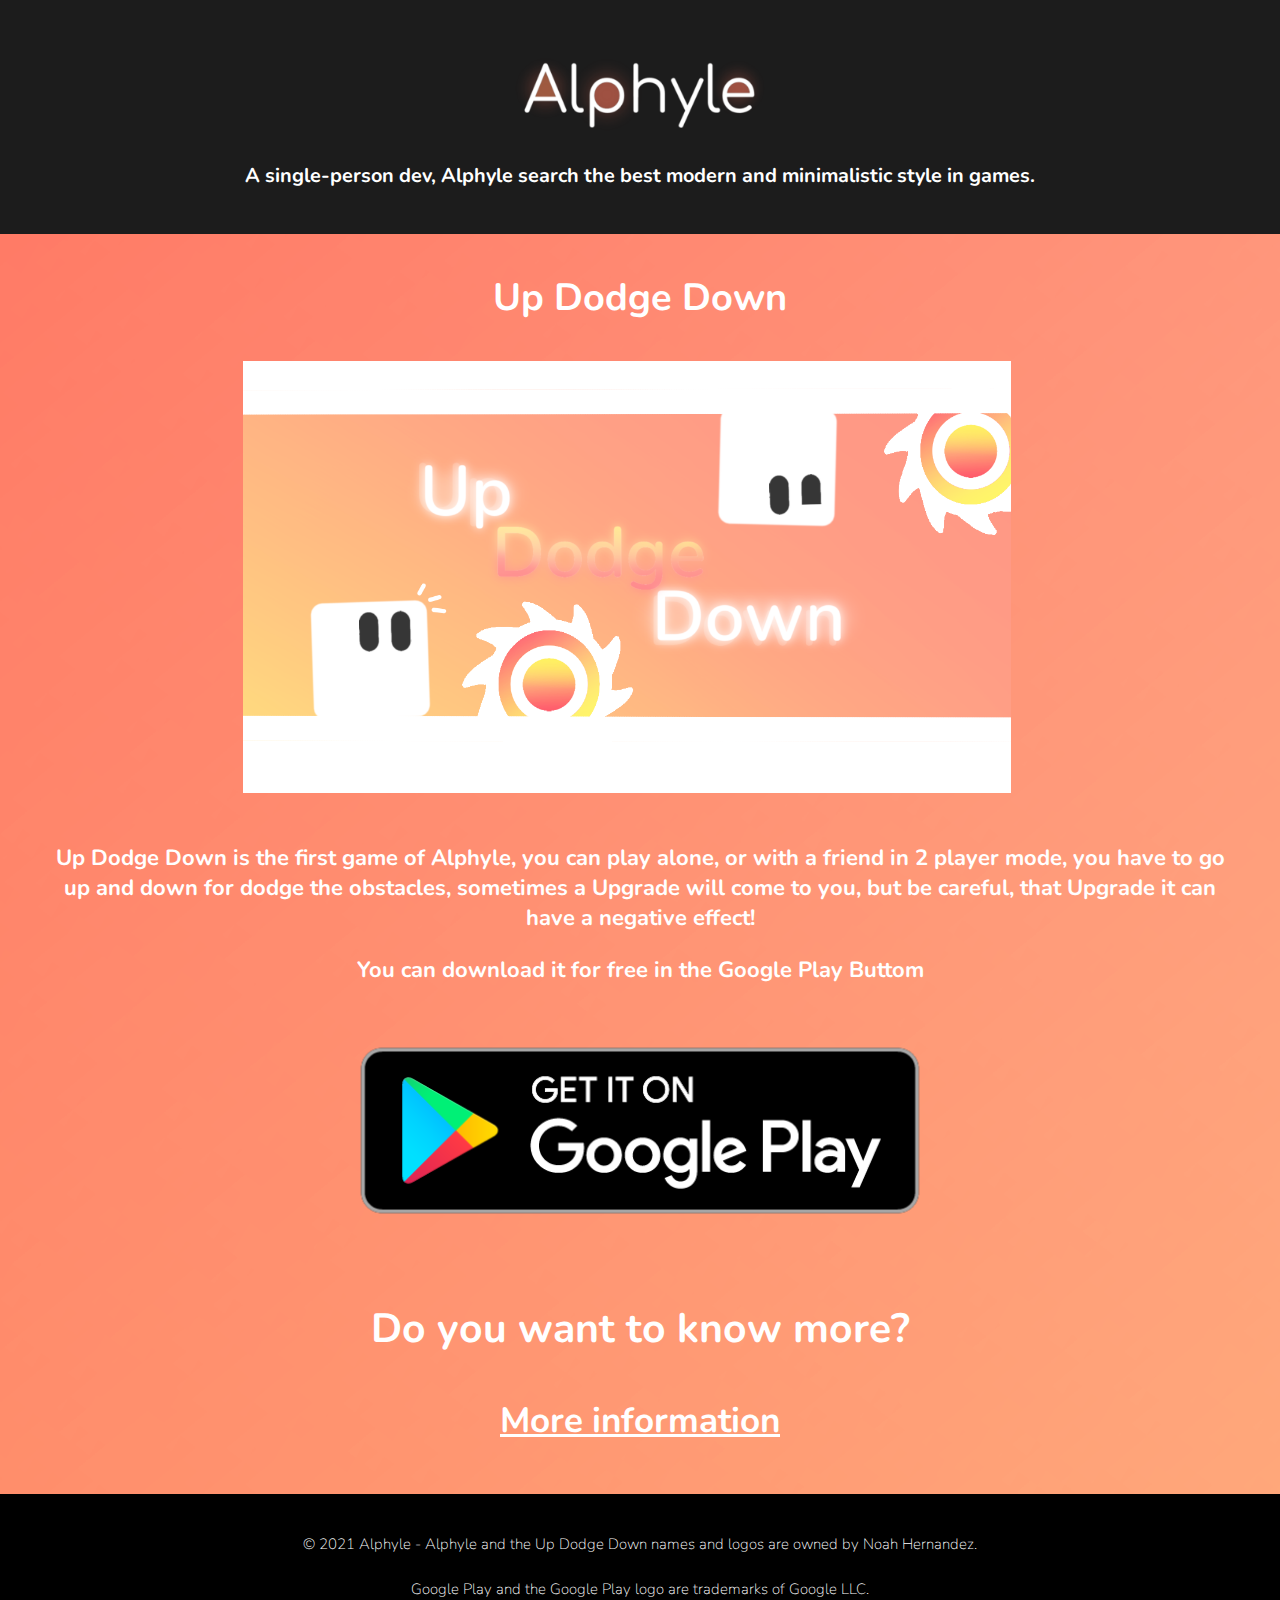
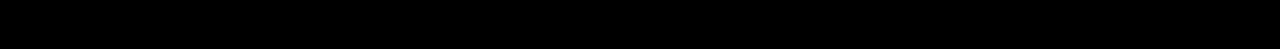
<file: index.html>
<!DOCTYPE html>

<html> 
  <head>
    <title>Alphyle</title>

    <!--Google Fonts nunito-->
    <link rel="preconnect" href="https://fonts.googleapis.com">
    <link rel="preconnect" href="https://fonts.gstatic.com" crossorigin>
    <link href="https://fonts.googleapis.com/css2?family=Nunito:ital,wght@0,200;0,300;0,400;0,600;0,700;0,800;0,900;1,200;1,300;1,400;1,600;1,700;1,800;1,900&display=swap" rel="stylesheet">

    <meta name="viewport" content="width=device-width", initial-scale="1.0">

    <!--CSS-->
    <link rel="stylesheet" href="style.css">
    <!--CSS-->

    <link rel="icon" href="res/images/AbstraltaIconCir.png">

    <link rel="icon" href="res/images/SinglePlayer.png">

  </head>


  <body>
    <!--HEADER-->
    <header class="header">

      <div class="header-content">
        <img class="header_image" src="res/images/AlphyleB.png" alt="Alphyle logo" >
<!--style="max-width:40%;height:auto;"-->
      </div>

      <div class="Alphyle_objetive_explain">
        <h3>A single-person dev, Alphyle search the best modern and minimalistic style in games.</h3>
      </div>


      </header>


    </header>


    <!--Up Dodge Down-->
    <section class="content">
      <h3 class="Games-text-c">Up Dodge Down</h3>

      <div>

        <!--Imagen, explicacion y link a google play (link por imagen)-->
        <div>
          <img class="UDD_Image" src="res/images/UDD.png" alt="Up Dodge Down" style="max-width:100%;height:auto;">

          <p class="UDD_Explain">Up Dodge Down is the first game of Alphyle, you can play alone, or with a friend in 2 player mode, 
            you have to go up and down for dodge the obstacles, sometimes a Upgrade will come to you, but be careful, that Upgrade 
            it can have a negative effect!
          </p>

          <p class="UDD_Explain", class="PlayBadgeExplain">
            You can download it for free in the Google Play Buttom
          </p>
            
        <div class="GooglePlayBadgeDIV">
          <a class="GooglePlayBadge" href="https://play.google.com/store/apps/details?id=com.Alphyle.UpDodgeDown", target="_blank">
            <img src="res/images/google-play-badge.png" alt="Google Play Badge" style="max-width:100%;height:auto;">
          </a>
        </div>
          
        </div>

        </div>

      </div>

      <!--More?-->
    <section class="want_more?" class="content">

      <div class="Container-text-c">

        <div class="Want_more_div">
          <h3>
            Do you want to know more?
          </h3>

          <a href="Up Dodge Down/Up Dodge Down.html">More information</a>

<!--https://sites.google.com/view/alphyle/up-dodge-down-->

        </div>
      </div>

      <!--FOOTER-->
      <footer class="footer">

        <h5 class="Copyright">© 2021 Alphyle - Alphyle and the Up Dodge Down names and logos are owned by Noah Hernandez.</h5>

        <h5 class="Copyright">Google Play and the Google Play logo are trademarks of Google LLC.</h5>



      </footer>

  </body>


</html>
</file>
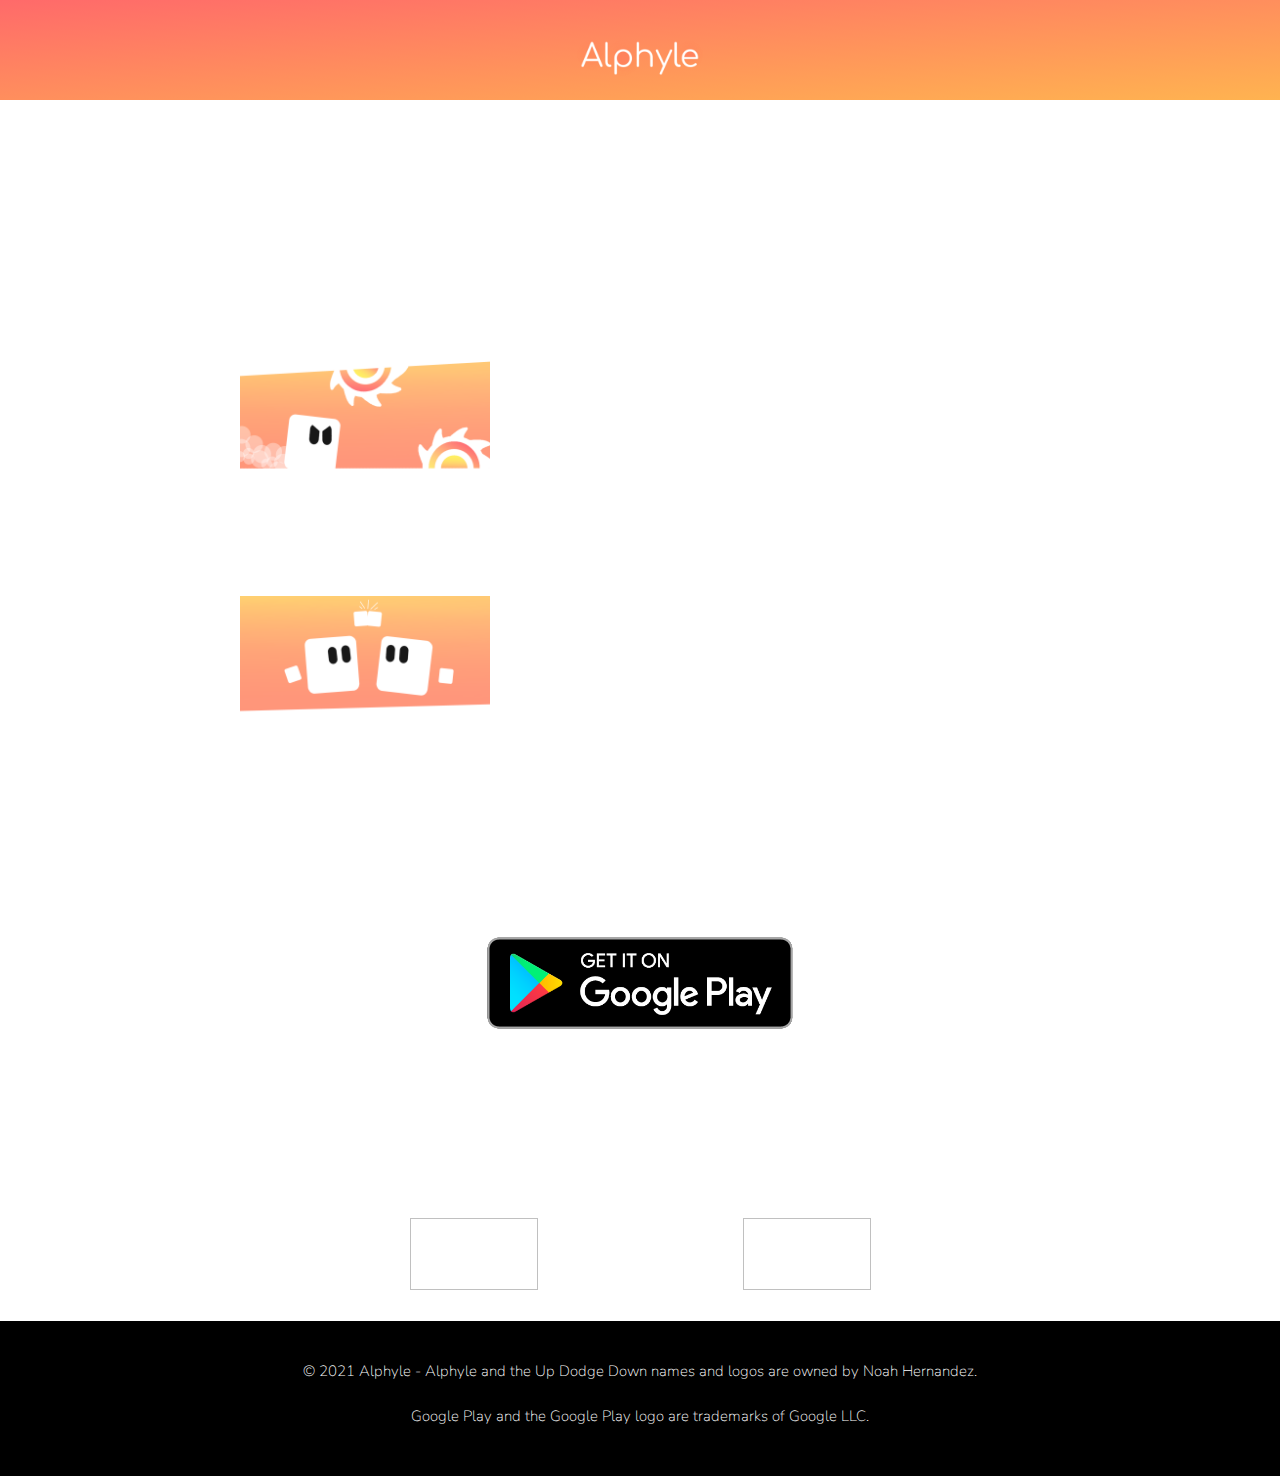
<file: Up Dodge Down/Up Dodge Down.html>
<!DOCTYPE html>

<html>
    <head>
        <script>
            function Home(){
              window.location.href = "../index.html";
            }
            
            function Toc_UDD(){
                window.location.href = "Terms And Conditions/TaC_UDD.html";
            }

            function PP_UDD(){
                window.location.href = "Privacy Policy/PP_UDD.html";
            }
            
        </script> 

        <button class="tab" class="Home" onclick="Home()"><img class="tab_img" src="../../res/images/AlphyleB.png" width = "128" height = "72"></button>

        <title>Up Dodge Down</title>
    
        <!--Google Fonts nunito-->
        <link rel="preconnect" href="https://fonts.googleapis.com">
        <link rel="preconnect" href="https://fonts.gstatic.com" crossorigin>
        <link href="https://fonts.googleapis.com/css2?family=Nunito:ital,wght@0,200;0,300;0,400;0,600;0,700;0,800;0,900;1,200;1,300;1,400;1,600;1,700;1,800;1,900&display=swap" rel="stylesheet">
    
        <meta name="viewport" content="width=device-width", initial-scale="1.0">
    
        <!--CSS-->
        <link rel="stylesheet" href="Up Dodge Down.css">

        <!--Js-->
    
        <link rel="icon" href="../res/images/AbstraltaIconCir.png">
    </head>

    <body>
        <div>
            <h1>Up Dodge down</h1>
        </div>

        <div>
            <h2>Up Dodge down is a game about a cube that has to dodge the obstacles going up and down
                When the speed increse, the difficulty increse too!
                Test your reflex in this arcade-speed-based game!</h2>
        </div>


        <div class="explain1">
            <div class="image1">
                <img class="image" src="../res/images/SinglePlayer.png" width = "250" height = "auto">

            </div>

            <div>
                <h3>You want to relax and break your records? play in the single-player mode!</h3>
            </div>
        </div>


        <div class="explain2">
            <div class="image2">
                <img class="image" src="../res/images/DuosMode.png" width = "250" height = "auto">
            </div>

            <div>
                <h3>
                    Its better with a friend!, you can play with a max of two players for device
                    
                    Collect Upgrades for your rival!, when you get a Upgrade, the other player recives the Upgrade, but, 
                    theres a 50% probabilities of get a negative effect, its all about luck, ability and fun!</h3>
            </div>
        </div>

        <div class="want_to_play">
            <h2>Do you want to play? you can download Up Dodge Down for free on Google Play!</h2>
        </div>

        <div class="GooglePlayBadgeDIV">
            <a class="GooglePlayBadge" href="https://play.google.com/store/apps/details?id=com.Alphyle.UpDodgeDown", target="_blank">
              <img src="../res/images/google-play-badge.png" alt="Google Play Badge" style="max-width:100%;height:auto;" width = "350" height = "auto">
            </a>
        </div>

        <!--<div>
            <h1>Coming Soon to Up Dodge Down</h1>
        </div>

        <div>
            <h2>Axolotl Adventure</h2>
        </div>

        <div>
            <iframe class="yt video" src="https://www.youtube.com/embed/XZ9lMF80Qek?autoplay=1" width="720" height="400"></iframe>
        </div>

        <div>
            <h4>This update is still in planing, everything you see there may be different (or totally different in the final version)</h4>
        </div>-->

        <div>
            <h1>
                Legal
            </h1>

            <button class="TaC" onclick="Toc_UDD()">
                <img class="tab_img" width = "128" height = "72">
            </button>

            <button class="PP" onclick="PP_UDD()">
                <img class="tab_img" width = "128" height = "72">
            </button>

        </div>
        

     <!--FOOTER-->
        
            <footer class="footer">

                <h5 class="Copyright">© 2021 Alphyle - Alphyle and the Up Dodge Down names and logos are owned by Noah Hernandez.</h5>

                <h5 class="Copyright">Google Play and the Google Play logo are trademarks of Google LLC.</h5>

            </footer>
        


    </body>
</html>
</file>
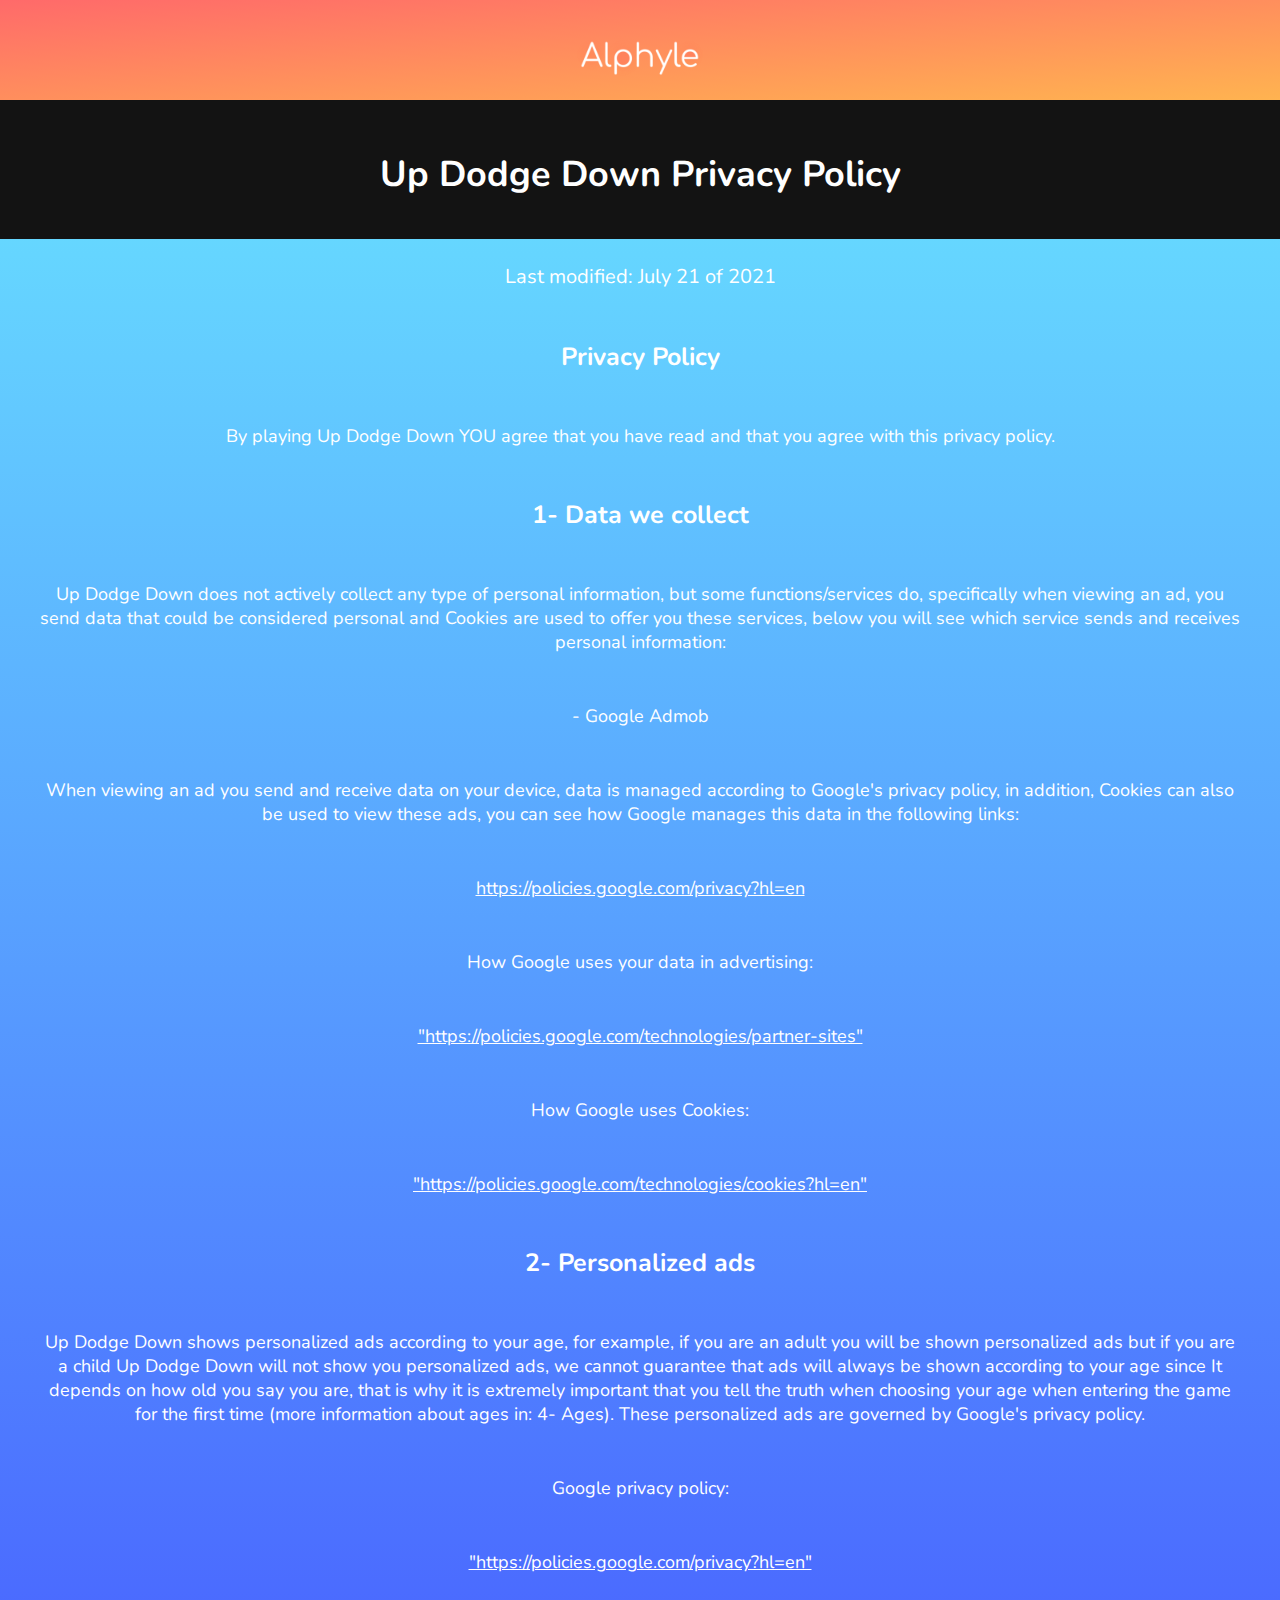
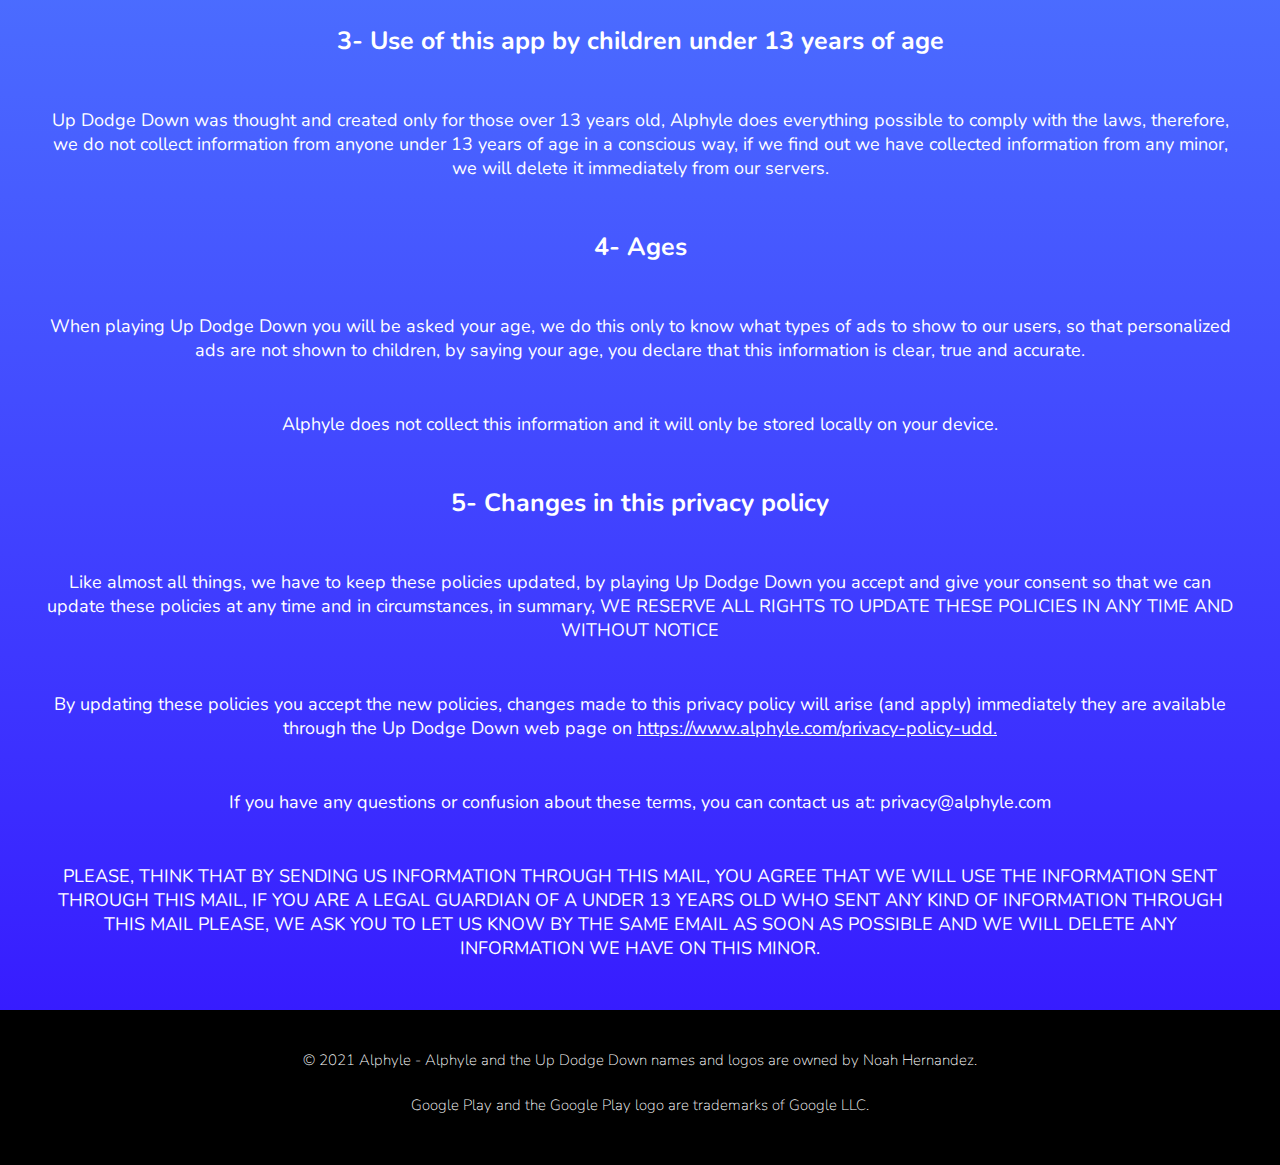
<file: GELATO ESPRESSO/Privacy Policy/PP_GE.html>
<!DOCTYPE html>

<html class="all">
    <head>

        <script>
            function Home(){
              window.location.href = "../../index.html";
            }      
        </script> 

        <div>
            <button class="tab" class="Home" onclick="Home()"><img class="tab_img" src="../../res/images/AlphyleB.png" width = "128" height = "72"></button>
        </div>

        <title>Up Dodge Down Privacy Policy</title>
    
        <!--Google Fonts nunito-->
        <link rel="preconnect" href="https://fonts.googleapis.com">
        <link rel="preconnect" href="https://fonts.gstatic.com" crossorigin>
        <link href="https://fonts.googleapis.com/css2?family=Nunito:ital,wght@0,200;0,300;0,400;0,600;0,700;0,800;0,900;1,200;1,300;1,400;1,600;1,700;1,800;1,900&display=swap" rel="stylesheet">
    
        <meta name="viewport" content="width=device-width", initial-scale="1.0">
    
        <!--CSS-->
        <link rel="stylesheet" href="GE_Privacy Policy.css">

        <!--Js-->
    
        <link rel="icon" href="../../res/images/AbstraltaIconCir.png">
    
      </head>

    <body>
        <h1 class="Titulo">Up Dodge Down Privacy Policy</h1>
        <h2 class="Fecha" class="Titulo">Last modified: July 21 of 2021</h2>

        <p class="terminos">
            <h2 class="Tema">Privacy Policy</h2>

            <p class="parrafo">
                By playing Up Dodge Down YOU agree that you have read and that you agree with this privacy policy.
            </p>


<!--Seccion 0-->
            <h2 class="Tema">1- Data we collect</h2>

            <p class="parrafo">
                Up Dodge Down does not actively collect any type of personal information, but some functions/services do, 
                specifically when viewing an ad, you send data that could be considered personal and Cookies are used to offer 
                you these services, below you will see which service sends and receives personal information:

            <p class="parrafo">- Google Admob</p>

            <p class="parrafo">When viewing an ad you send and receive data on your device, data is managed according to Google's privacy policy, 
                in addition, Cookies can also be used to view these ads, you can see how Google manages this data in the following links:</p>

                <a class="link" href="https://policies.google.com/privacy?hl=en">https://policies.google.com/privacy?hl=en</a>

            <p class="parrafo">How Google uses your data in advertising:</p>

                <a class="link" href="https://policies.google.com/technologies/partner-sites">"https://policies.google.com/technologies/partner-sites"</a>

            <p class="parrafo">How Google uses Cookies:</p>

                <a class="link" href="https://policies.google.com/technologies/cookies?hl=en">"https://policies.google.com/technologies/cookies?hl=en"</a>
            </p>


<!--Seccion 3-->
            <h2 class="Tema">2- Personalized ads</h2>

            <p class="parrafo">
                Up Dodge Down shows personalized ads according to your age, for example, if you are an adult you will be shown personalized 
                ads but if you are a child Up Dodge Down will not show you personalized ads, we cannot guarantee that ads will always be shown 
                according to your age since It depends on how old you say you are, that is why it is extremely important that you tell the truth 
                when choosing your age when entering the game for the first time (more information about ages in: 4- Ages). These personalized ads 
                are governed by Google's privacy policy.
            </p>

            <p class="parrafo">Google privacy policy:</p>

            <a class="link" href="https://policies.google.com/privacy?hl=en">"https://policies.google.com/privacy?hl=en"</a>
        </p>

<!--Seccion 4-->
            <h2 class="Tema">3- Use of this app by children under 13 years of age</h2>

            <p class="parrafo">
                Up Dodge Down was thought and created only for those over 13 years old, Alphyle does everything possible to comply with the laws, 
                therefore, we do not collect information from anyone under 13 years of age in a conscious way, if we find out we have collected 
                information from any minor, we will delete it immediately from our servers.
            </p>

<!--Seccion 5-->
            <h2 class="Tema">4- Ages</h2>

            <p class="parrafo">
                When playing Up Dodge Down you will be asked your age, we do this only to know what types of ads to show to our users, so that 
                personalized ads are not shown to children, by saying your age, you declare that this information is clear, true and accurate.</p>


            <p class="parrafo">
                Alphyle does not collect this information and it will only be stored locally on your device.</p>
                
<!--Seccion 6-->
            <h2 class="Tema">5- Changes in this privacy policy</h2>

            <p class="parrafo">
                Like almost all things, we have to keep these policies updated, by playing Up Dodge Down you accept and give your consent so that we 
                can update these policies at any time and in circumstances, in summary, WE RESERVE ALL RIGHTS TO UPDATE THESE POLICIES IN ANY TIME AND 
                WITHOUT NOTICE
            </p>

            <p class="parrafo">
                By updating these policies you accept the new policies, changes made to this privacy policy will arise (and apply) immediately they are 
                available through the Up Dodge Down web page on <a class="link" href="https://www.alphyle.com/privacy-policy-udd.">https://www.alphyle.com/privacy-policy-udd.</a>
            </p>
            
            <p class="parrafo">
                If you have any questions or confusion about these terms, you can contact us at: privacy@alphyle.com
            </p>

            <p class="parrafo">
                PLEASE, THINK THAT BY SENDING US INFORMATION THROUGH THIS MAIL, YOU AGREE THAT WE WILL USE THE INFORMATION SENT THROUGH THIS MAIL, IF YOU ARE A LEGAL 
                GUARDIAN OF A UNDER 13 YEARS OLD WHO SENT ANY KIND OF INFORMATION THROUGH THIS MAIL PLEASE, WE ASK YOU TO LET US KNOW BY THE SAME EMAIL AS SOON AS POSSIBLE 
                AND WE WILL DELETE ANY INFORMATION WE HAVE ON THIS MINOR.
            </p>


              <!--FOOTER-->
      <footer class="footer">

        <h5 class="Copyright">© 2021 Alphyle - Alphyle and the Up Dodge Down names and logos are owned by Noah Hernandez.</h5>

        <h5 class="Copyright">Google Play and the Google Play logo are trademarks of Google LLC.</h5>


      </footer>

    </body>


</html>
</file>
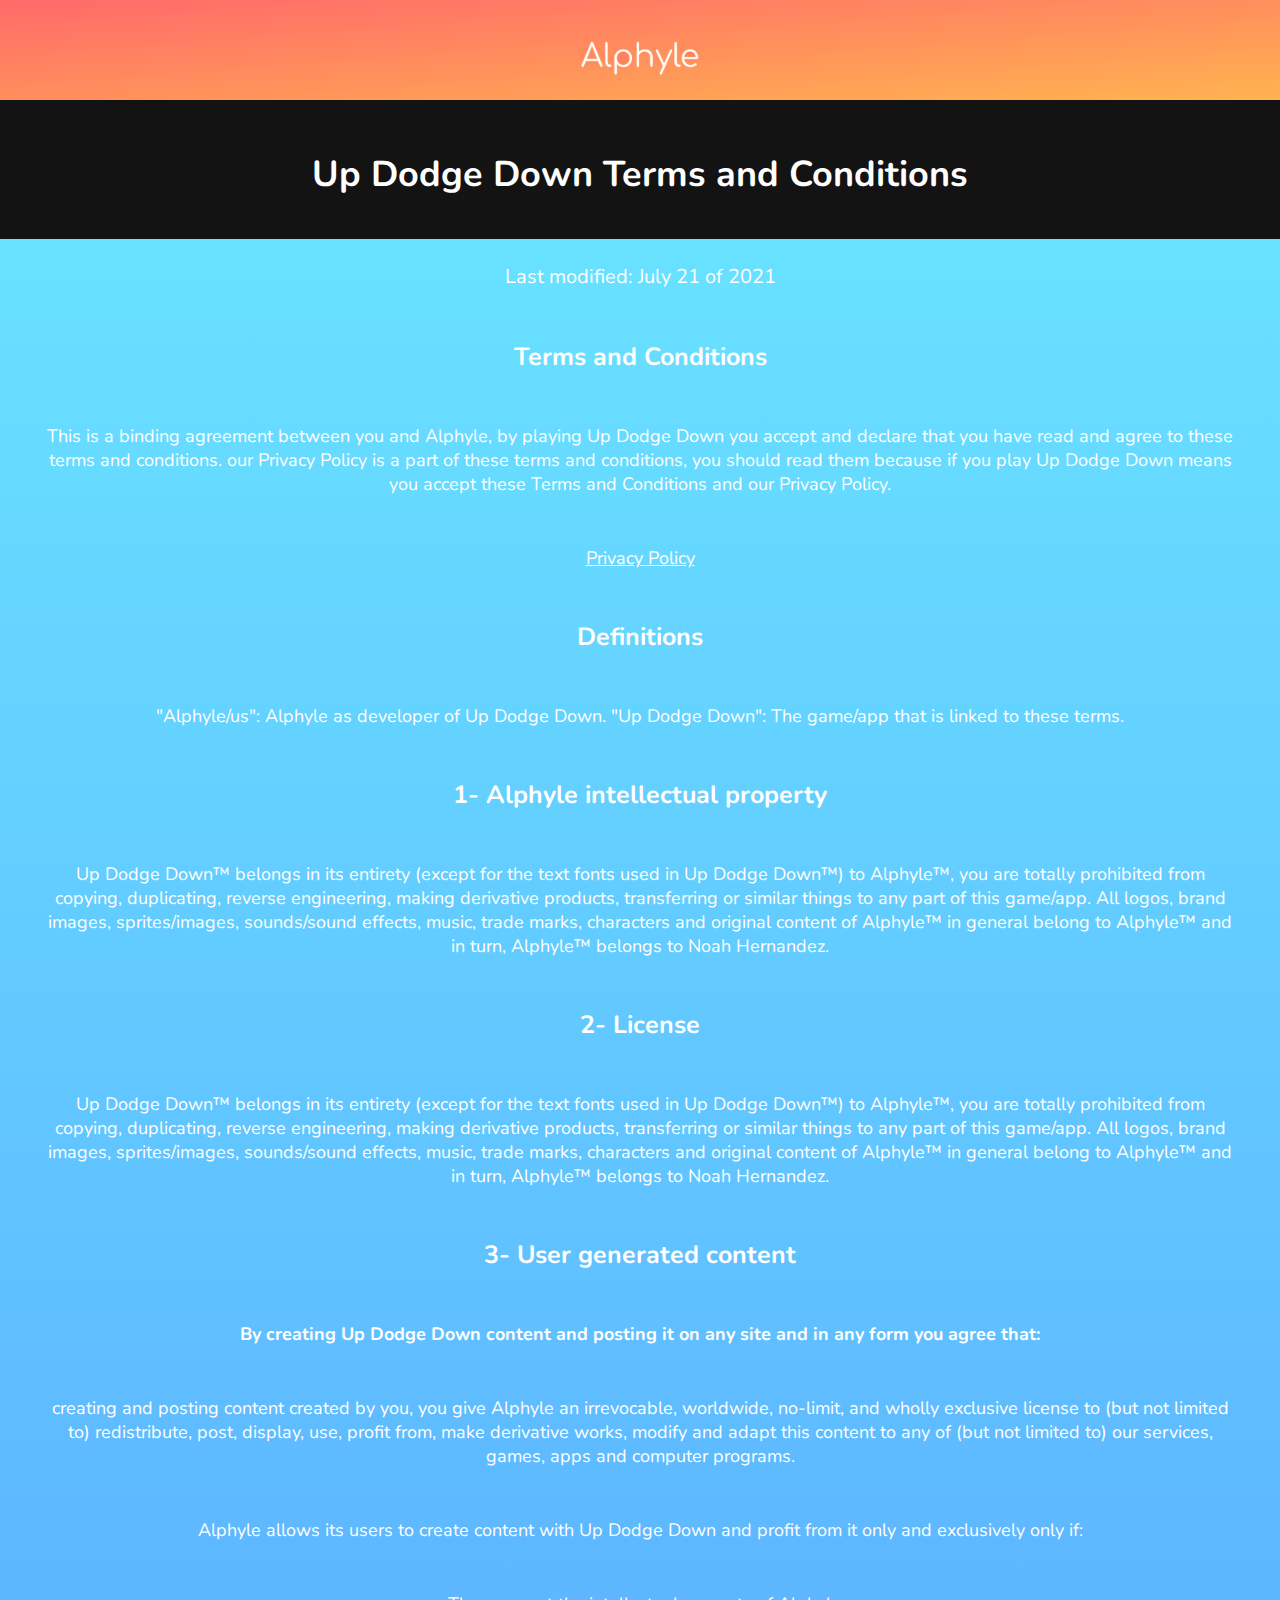
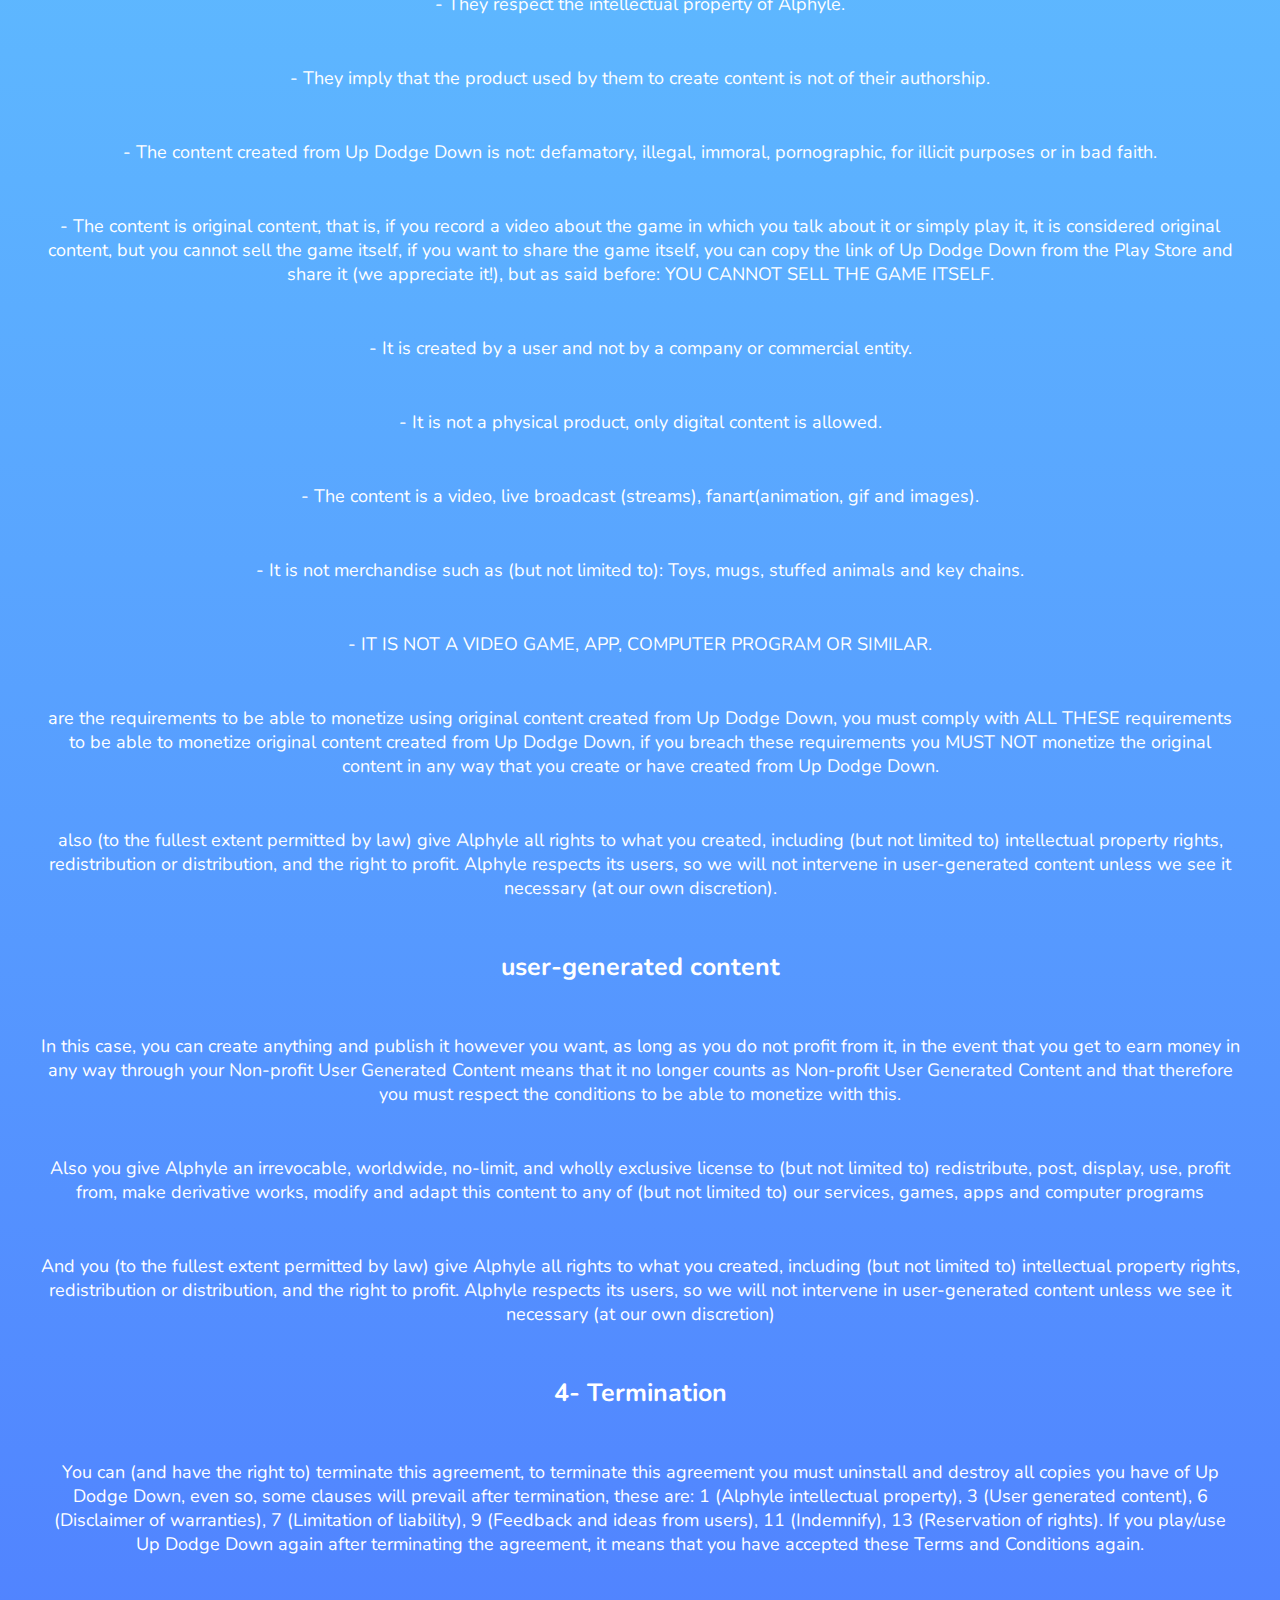
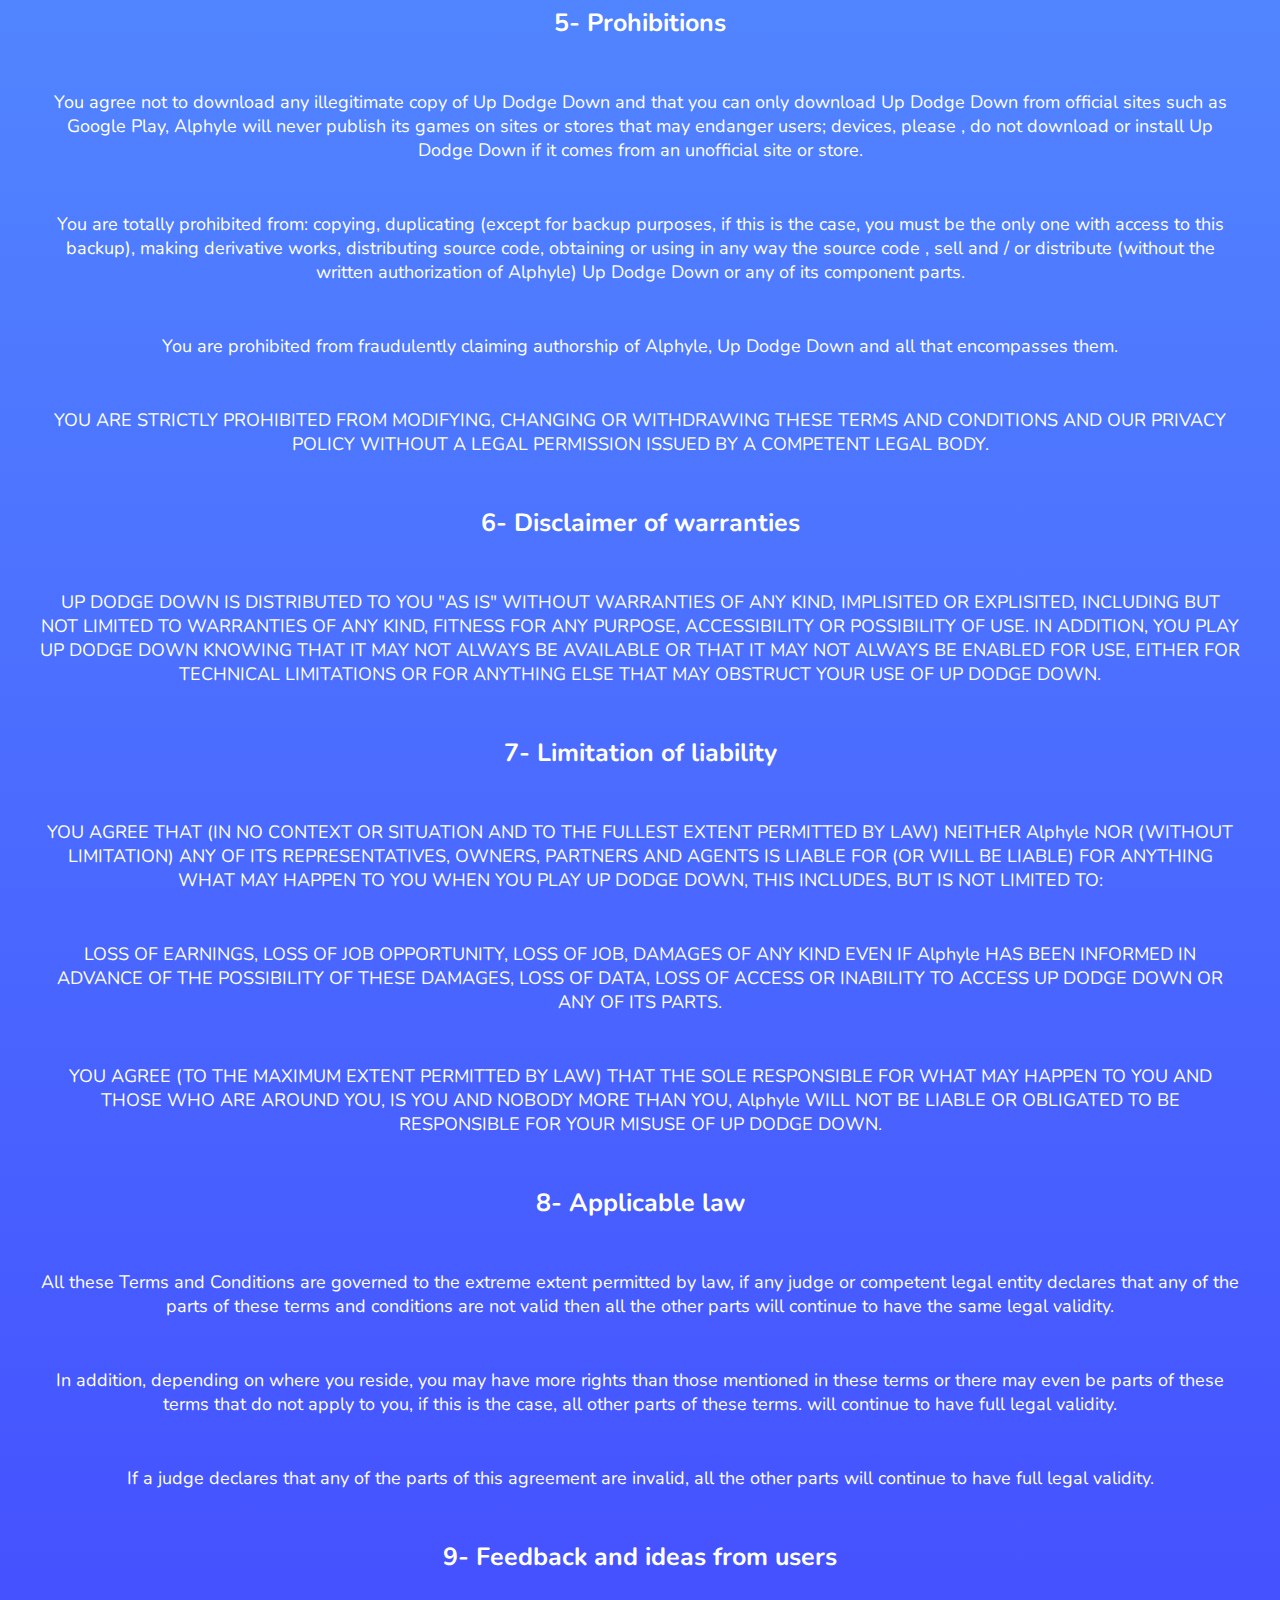
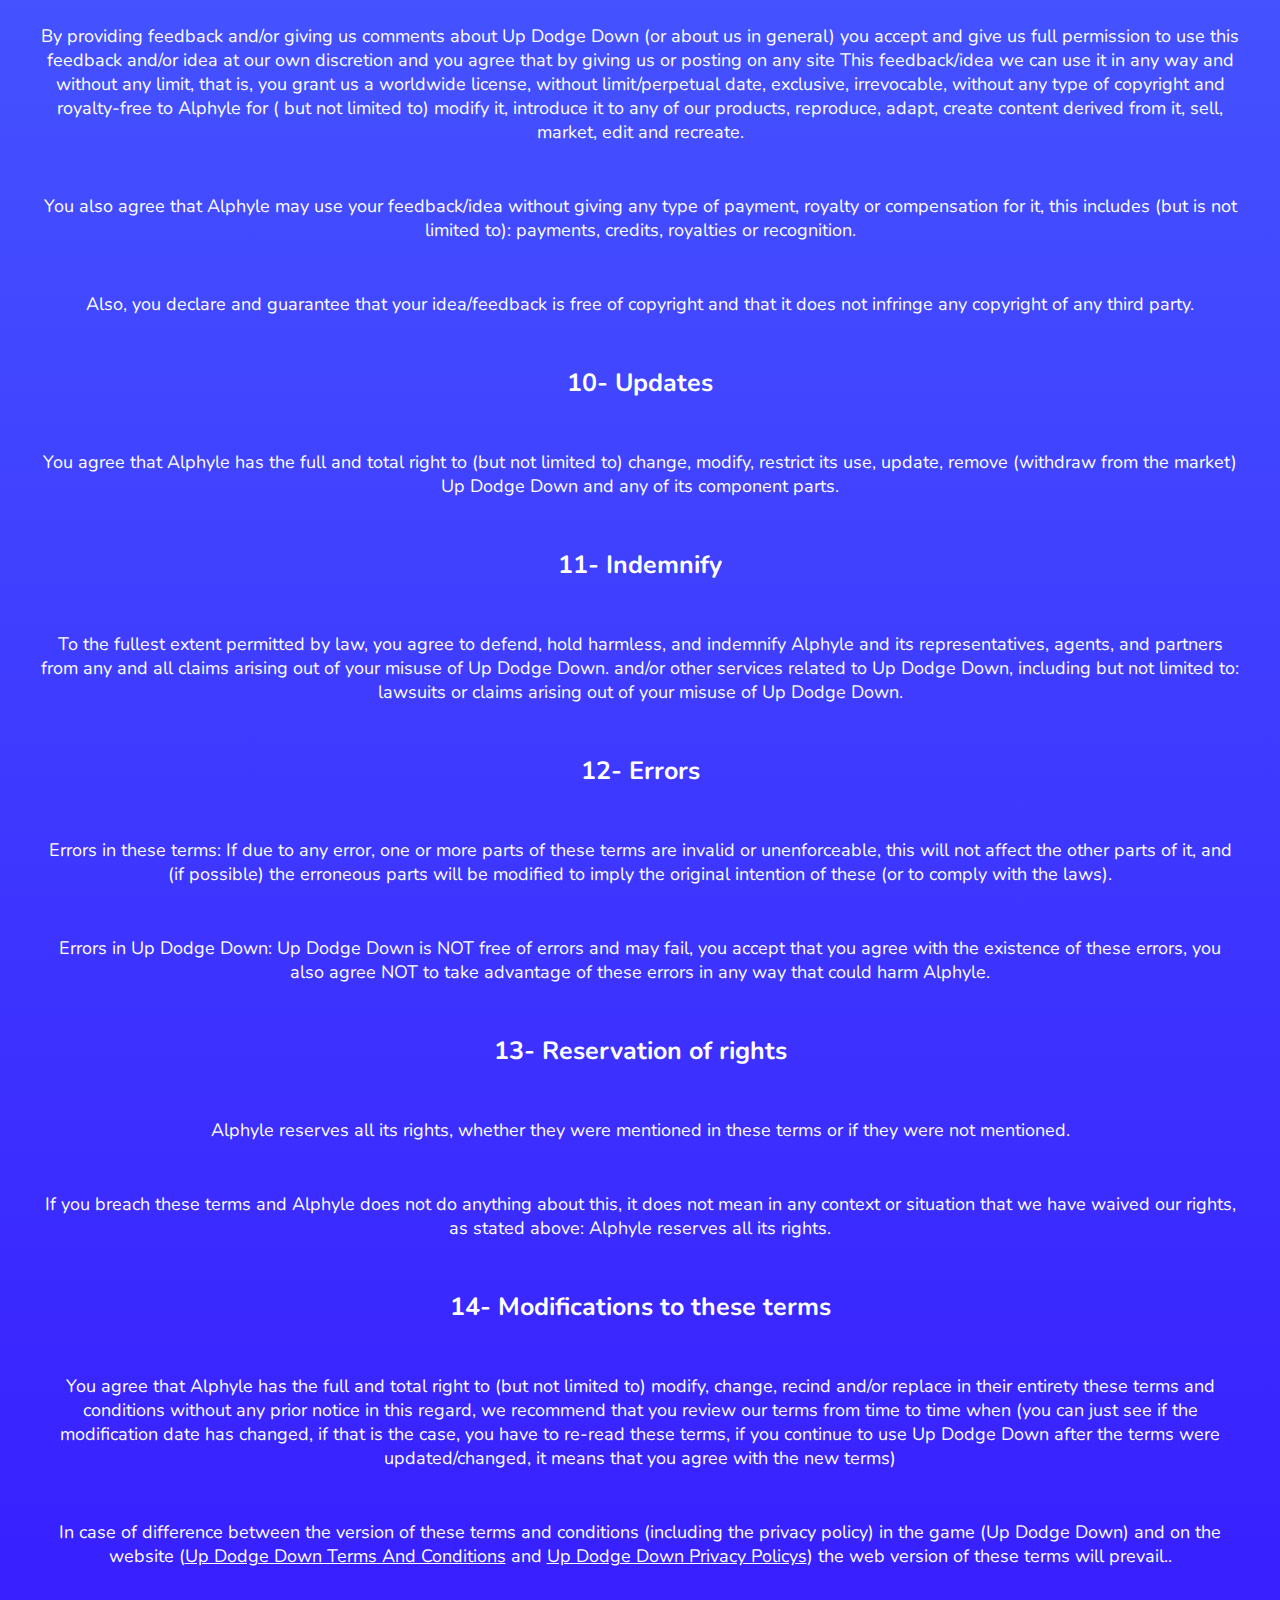
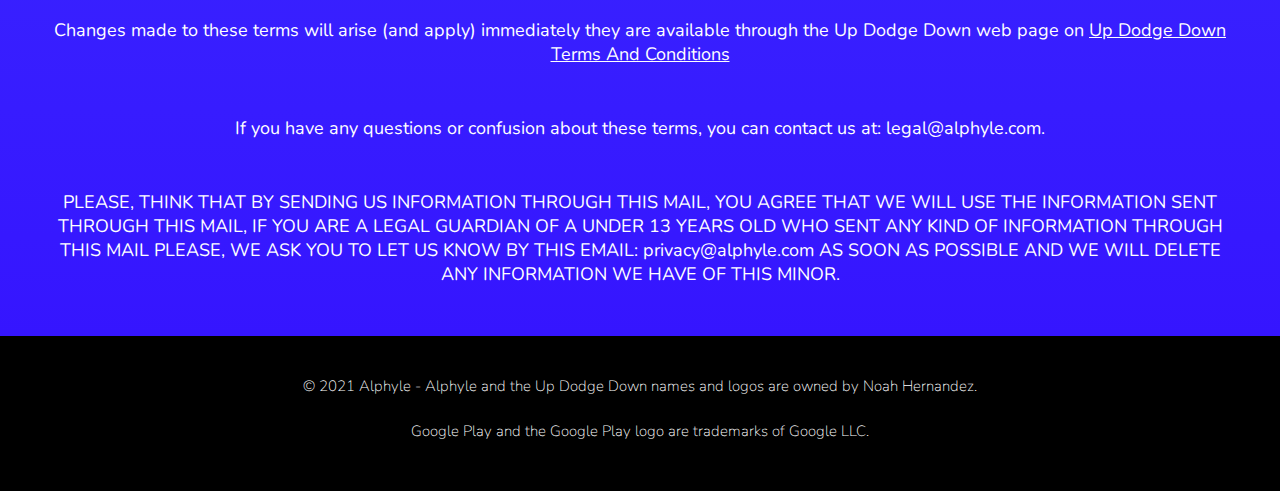
<file: GELATO ESPRESSO/Terms and Conditions/TaC_GE.html>
<!DOCTYPE html>

<html class="all">
    <head>

        <script>
            function Home(){
              window.location.href = "../../index.html";
            }      
        </script> 

        <div>
            <button class="tab" class="Home" onclick="Home()"><img class="tab_img" src="../../res/images/AlphyleB.png" width = "128" height = "72"></button>
        </div>

        <title>Up Dodge Down Terms and Conditions</title>
    
        <!--Google Fonts nunito-->
        <link rel="preconnect" href="https://fonts.googleapis.com">
        <link rel="preconnect" href="https://fonts.gstatic.com" crossorigin>
        <link href="https://fonts.googleapis.com/css2?family=Nunito:ital,wght@0,200;0,300;0,400;0,600;0,700;0,800;0,900;1,200;1,300;1,400;1,600;1,700;1,800;1,900&display=swap" rel="stylesheet">
    
        <meta name="viewport" content="width=device-width", initial-scale="1.0">
    
        <!--CSS-->
        <link rel="stylesheet" href="GE_Terms And Conditions.css">

        <!--Js-->
    
        <link rel="icon" href="../../res/images/AbstraltaIconCir.png">
    
      </head>

    <body>
        <h1 class="Titulo">Up Dodge Down Terms and Conditions </h1>
        <h2 class="Fecha" class="Titulo">Last modified: July 21 of 2021</h2>

        <p class="terminos">
            <h2 class="Tema">Terms and Conditions</h2>

            <p class="parrafo">
                This is a binding agreement between you and Alphyle, by playing Up Dodge Down you accept and 
                declare that you have read and agree to these terms and conditions. our Privacy Policy is a 
                part of these terms and conditions, you should read them because if you play Up Dodge Down means 
                you accept these Terms and Conditions and our Privacy Policy.
            </p>

            <a class="link" href="PP_UDD">Privacy Policy</a>
<!--Seccion 0-->
            <h2 class="Tema">Definitions</h2>

            <p class="parrafo">
                "Alphyle/us": Alphyle as developer of Up Dodge Down.

                "Up Dodge Down": The game/app that is linked to these terms.
            </p>
<!--Seccion 1-->
            <h2 class="Tema">1- Alphyle intellectual property</h2>

            <p class="parrafo">
                Up Dodge Down™ belongs in its entirety (except for the text fonts used in Up Dodge Down™) 
                to Alphyle™, you are totally prohibited from copying, duplicating, reverse engineering, making 
                derivative products, transferring or similar things to any part of this game/app.



                All logos, brand images, sprites/images, sounds/sound effects, music, trade marks, characters 
                and original content of Alphyle™ in general belong to Alphyle™ and in turn, Alphyle™ belongs to Noah Hernandez. 
            </p>
<!--Seccion 2-->
            <h2 class="Tema">2- License</h2>

            <p class="parrafo">
                Up Dodge Down™ belongs in its entirety (except for the text fonts used in Up Dodge Down™) 
                to Alphyle™, you are totally prohibited from copying, duplicating, reverse engineering, making 
                derivative products, transferring or similar things to any part of this game/app.

                All logos, brand images, sprites/images, sounds/sound effects, music, trade marks, characters 
                and original content of Alphyle™ in general belong to Alphyle™ and in turn, Alphyle™ belongs to Noah Hernandez. 
            </p>
<!--Seccion 3-->
            <h2 class="Tema">3- User generated content</h2>

            <p class="parrafo">
                <h4>By creating Up Dodge Down content and posting it on any site and in any form you agree that:</h4>

                <p class="parrafo">creating and posting content created by you, you give Alphyle an irrevocable, worldwide, no-limit, 
                and wholly exclusive license to (but not limited to) redistribute, post, display, use, profit from, make 
                derivative works, modify and adapt this content to any of (but not limited to) our services, games, apps 
                and computer programs.</p>
                
                <div>
                    <p class="parrafo">Alphyle allows its users to create content with Up Dodge Down and profit from it only and exclusively only if:</p>
                                    
                    
                    <p class="parrafo">- They respect the intellectual property of Alphyle.</p>
                    

                    <p class="parrafo">- They imply that the product used by them to create content is not of their authorship.</p>
                    
                    
                    <p class="parrafo">- The content created from Up Dodge Down is not: defamatory, illegal, immoral, pornographic, for illicit purposes or in bad faith.</p>
                    
                    
                    <p class="parrafo">- The content is original content, that is, if you record a video about the game in which you talk about 
                    it or simply play it, it is considered original content, but you cannot sell the game itself, if you want 
                    to share the game itself, you can copy the link of Up Dodge Down from the Play Store and share it (we appreciate it!), 
                    but as said before: YOU CANNOT SELL THE GAME ITSELF.</p>
                    
                    
                    
                    <p class="parrafo">- It is created by a user and not by a company or commercial entity.</p>
                    
                    
                    
                    <p class="parrafo">- It is not a physical product, only digital content is allowed.</p>
                    
                    
                    
                    <p class="parrafo">- The content is a video, live broadcast (streams), fanart(animation, gif and images).</p>
                    
                    
                    
                    <p class="parrafo">- It is not merchandise such as (but not limited to): Toys, mugs, stuffed animals and key chains.</p>
                    
                    
                    
                    <p class="parrafo">- IT IS NOT A VIDEO GAME, APP, COMPUTER PROGRAM OR SIMILAR.</p>
                </div>
                
                
                
                <p class="parrafo">are the requirements to be able to monetize using original content created from Up Dodge Down, you 
                must comply with ALL THESE requirements to be able to monetize original content created from Up Dodge Down, 
                if you breach these requirements you MUST NOT monetize the original content in any way that you create or have 
                created from Up Dodge Down.</p>
                
                
                <p class="parrafo">also (to the fullest extent permitted by law) give Alphyle all rights to what you created, including 
                (but not limited to) intellectual property rights, redistribution or distribution, and the right to profit. 
                Alphyle respects its users, so we will not intervene in user-generated content unless we see it necessary 
                (at our own discretion).</p>
                
                
                <h4 class="Sub_Titulo">user-generated content</h4>

                
                <p class="parrafo">In this case, you can create anything and publish it however you want, as long as you do not profit from it, 
                in the event that you get to earn money in any way through your Non-profit User Generated Content means that 
                it no longer counts as Non-profit User Generated Content and that therefore you must respect the conditions to 
                be able to monetize with this.</p>
                
                
                <p class="parrafo">Also you give Alphyle an irrevocable, worldwide, no-limit, and wholly exclusive license to (but not limited to) 
                redistribute, post, display, use, profit from, make derivative works, modify and adapt this content to any of 
                (but not limited to) our services, games, apps and computer programs</p>
                
                
                <p class="parrafo">And you (to the fullest extent permitted by law) give Alphyle all rights to what you created, including 
                (but not limited to) intellectual property rights, redistribution or distribution, and the right to profit. 
                Alphyle respects its users, so we will not intervene in user-generated content unless we see it necessary
                (at our own discretion)</p>
            </p>
<!--Seccion 4-->
            <h2 class="Tema">4- Termination</h2>

            <p class="parrafo">
                You can (and have the right to) terminate this agreement, to terminate this agreement you must 
                uninstall and destroy all copies you have of Up Dodge Down, even so, some clauses will prevail 
                after termination, these are: 1 (Alphyle intellectual property), 3 (User generated content), 6 
                (Disclaimer of warranties), 7 (Limitation of liability), 9 (Feedback and ideas from users), 11 
                (Indemnify), 13 (Reservation of rights).

                If you play/use Up Dodge Down again after terminating the agreement, it means that you have 
                accepted these Terms and Conditions again. 
            </p>
<!--Seccion 5-->
            <h2 class="Tema">5- Prohibitions</h2>

            <p class="parrafo">
                You agree not to download any illegitimate copy of Up Dodge Down and that you can only download 
                Up Dodge Down from official sites such as Google Play, Alphyle will never publish its games on 
                sites or stores that may endanger users; devices, please , do not download or install Up Dodge 
                Down if it comes from an unofficial site or store.</p>


            <p class="parrafo">
                You are totally prohibited from: copying, duplicating (except for backup purposes, if this is 
                the case, you must be the only one with access to this backup), making derivative works, distributing 
                source code, obtaining or using in any way the source code , sell and / or distribute (without 
                the written authorization of Alphyle) Up Dodge Down or any of its component parts.</p>
                
                
            <p class="parrafo">
                You are prohibited from fraudulently claiming authorship of Alphyle, Up Dodge Down and all that encompasses them.</p>
                
                
            <p class="parrafo">
                YOU ARE STRICTLY PROHIBITED FROM MODIFYING, CHANGING OR WITHDRAWING THESE TERMS AND CONDITIONS 
                AND OUR PRIVACY POLICY WITHOUT A LEGAL PERMISSION ISSUED BY A COMPETENT LEGAL BODY.</p>
<!--Seccion 6-->
            <h2 class="Tema">6- Disclaimer of warranties</h2>

            <p class="parrafo">
                UP DODGE DOWN IS DISTRIBUTED TO YOU "AS IS" WITHOUT WARRANTIES OF ANY KIND, IMPLISITED OR EXPLISITED, 
                INCLUDING BUT NOT LIMITED TO WARRANTIES OF ANY KIND, FITNESS FOR ANY PURPOSE, ACCESSIBILITY OR POSSIBILITY 
                OF USE. IN ADDITION, YOU PLAY UP DODGE DOWN KNOWING THAT IT MAY NOT ALWAYS BE AVAILABLE OR THAT IT MAY NOT 
                ALWAYS BE ENABLED FOR USE, EITHER FOR TECHNICAL LIMITATIONS OR FOR ANYTHING ELSE THAT MAY OBSTRUCT YOUR USE 
                OF UP DODGE DOWN. 
            </p>
<!--Seccion 7-->
            <h2 class="Tema">7- Limitation of liability</h2>

            <p class="parrafo">
                YOU AGREE THAT (IN NO CONTEXT OR SITUATION AND TO THE FULLEST EXTENT PERMITTED BY LAW) NEITHER Alphyle NOR 
                (WITHOUT LIMITATION) ANY OF ITS REPRESENTATIVES, OWNERS, PARTNERS AND AGENTS IS LIABLE FOR (OR WILL BE LIABLE) 
                FOR ANYTHING WHAT MAY HAPPEN TO YOU WHEN YOU PLAY UP DODGE DOWN, THIS INCLUDES, BUT IS NOT LIMITED TO:</p>


            <p class="parrafo">
                LOSS OF EARNINGS, LOSS OF JOB OPPORTUNITY, LOSS OF JOB, DAMAGES OF ANY KIND EVEN IF Alphyle HAS BEEN INFORMED 
                IN ADVANCE OF THE POSSIBILITY OF THESE DAMAGES, LOSS OF DATA, LOSS OF ACCESS OR INABILITY TO ACCESS UP DODGE 
                DOWN OR ANY OF ITS PARTS.</p>
                
                
            <p class="parrafo">
                YOU AGREE (TO THE MAXIMUM EXTENT PERMITTED BY LAW) THAT THE SOLE RESPONSIBLE FOR WHAT MAY HAPPEN TO YOU AND 
                THOSE WHO ARE AROUND YOU, IS YOU AND NOBODY MORE THAN YOU, Alphyle WILL NOT BE LIABLE OR OBLIGATED TO BE 
                RESPONSIBLE FOR YOUR MISUSE OF UP DODGE DOWN.</p>
<!--Seccion 8-->
            <h2 class="Tema">8- Applicable law</h2>

            <p class="parrafo">
                All these Terms and Conditions are governed to the extreme extent permitted by law, if any judge or competent 
                legal entity declares that any of the parts of these terms and conditions are not valid then all the other parts 
                will continue to have the same legal validity.</p>


            <p class="parrafo">
                In addition, depending on where you reside, you may have more rights than those mentioned in these terms or there 
                may even be parts of these terms that do not apply to you, if this is the case, all other parts of these terms. 
                will continue to have full legal validity.</p>
                
                
            <p class="parrafo">
                If a judge declares that any of the parts of this agreement are invalid, all the other parts will continue to have full legal validity.</p>
<!--Seccion 9-->
            <h2 class="Tema">9- Feedback and ideas from users</h2>

            <p class="parrafo">
                By providing feedback and/or giving us comments about Up Dodge Down (or about us in general) you accept and give 
                us full permission to use this feedback and/or idea at our own discretion and you agree that by giving us or 
                posting on any site This feedback/idea we can use it in any way and without any limit, that is, you grant us 
                a worldwide license, without limit/perpetual date, exclusive, irrevocable, without any type of copyright and 
                royalty-free to Alphyle for ( but not limited to) modify it, introduce it to any of our products, reproduce, 
                adapt, create content derived from it, sell, market, edit and recreate.</p>


            <p class="parrafo">
                You also agree that Alphyle may use your feedback/idea without giving any type of payment, royalty or compensation 
                for it, this includes (but is not limited to): payments, credits, royalties or recognition.</p>
                
                
            <p class="parrafo">
                Also, you declare and guarantee that your idea/feedback is free of copyright and that it does not infringe any copyright of any third party.</p>
<!--Seccion 10-->
            <h2 class="Tema">10- Updates</h2>

            <p class="parrafo">
                You agree that Alphyle has the full and total right to (but not limited to) change, modify, restrict its use, 
                update, remove (withdraw from the market) Up Dodge Down and any of its component parts.</p>
<!--Seccion 11-->
            <h2 class="Tema">11- Indemnify</h2>

            <p class="parrafo">
                To the fullest extent permitted by law, you agree to defend, hold harmless, and indemnify Alphyle and its 
                representatives, agents, and partners from any and all claims arising out of your misuse of Up Dodge Down. 
                and/or other services related to Up Dodge Down, including but not limited to: lawsuits or claims arising 
                out of your misuse of Up Dodge Down.</p>
<!--Seccion 12-->
            <h2 class="Tema">12- Errors</h2>

            <p class="parrafo">
                Errors in these terms: If due to any error, one or more parts of these terms are invalid or unenforceable, 
                this will not affect the other parts of it, and (if possible) the erroneous parts will be modified to imply 
                the original intention of these (or to comply with the laws).</p>

            <p class="parrafo">
                Errors in Up Dodge Down: Up Dodge Down is NOT free of errors and may fail, you accept that you agree with 
                the existence of these errors, you also agree NOT to take advantage of these errors in any way that could harm Alphyle.</p>
<!--Seccion 13-->
            <h2 class="Tema">13- Reservation of rights</h2>

            <p class="parrafo">
                Alphyle reserves all its rights, whether they were mentioned in these terms or if they were not mentioned.</p>

            <p class="parrafo">
                If you breach these terms and Alphyle does not do anything about this, it does not mean in any context or 
                situation that we have waived our rights, as stated above: Alphyle reserves all its rights.</p>
<!--Seccion 14-->
            <h2 class="Tema">14- Modifications to these terms</h2>

            <p class="parrafo">
                You agree that Alphyle has the full and total right to (but not limited to) modify, change, recind and/or 
                replace in their entirety these terms and conditions without any prior notice in this regard, we recommend 
                that you review our terms from time to time when (you can just see if the modification date has changed, 
                if that is the case, you have to re-read these terms, if you continue to use Up Dodge Down after the terms 
                were updated/changed, it means that you agree with the new terms)</p>

            <p class="parrafo">
                In case of difference between the version of these terms and conditions (including the privacy policy) in 
                the game (Up Dodge Down) and on the website (<a class="link" href="TaC_UDD.html">Up Dodge Down Terms And Conditions</a> and 
                <a class="link" href="PP_UDD.html">Up Dodge Down Privacy Policys</a>) 
                the web version of these terms will prevail..</p>

                
            <p class="parrafo">
                Changes made to these terms will arise (and apply) immediately they are available through the Up Dodge Down web 
                page on <a class="link" href="TaC_UDD.html">Up Dodge Down Terms And Conditions</a></p>

            <p class="parrafo">
                If you have any questions or confusion about these terms, you can contact us at: legal@alphyle.com.</p>

            <p class="parrafo">
                PLEASE, THINK THAT BY SENDING US INFORMATION THROUGH THIS MAIL, YOU AGREE THAT WE WILL USE THE INFORMATION 
                SENT THROUGH THIS MAIL, IF YOU ARE A LEGAL GUARDIAN OF A UNDER 13 YEARS OLD WHO SENT ANY KIND OF INFORMATION 
                THROUGH THIS MAIL PLEASE, WE ASK YOU TO LET US KNOW BY THIS EMAIL: privacy@alphyle.com AS SOON AS POSSIBLE 
                AND WE WILL DELETE ANY INFORMATION WE HAVE OF THIS MINOR.</p>
        
                
        <!--FOOTER-->
      <footer class="footer">

        <h5 class="Copyright">© 2021 Alphyle - Alphyle and the Up Dodge Down names and logos are owned by Noah Hernandez.</h5>

        <h5 class="Copyright">Google Play and the Google Play logo are trademarks of Google LLC.</h5>


      </footer>

    </body>


</html>
</file>
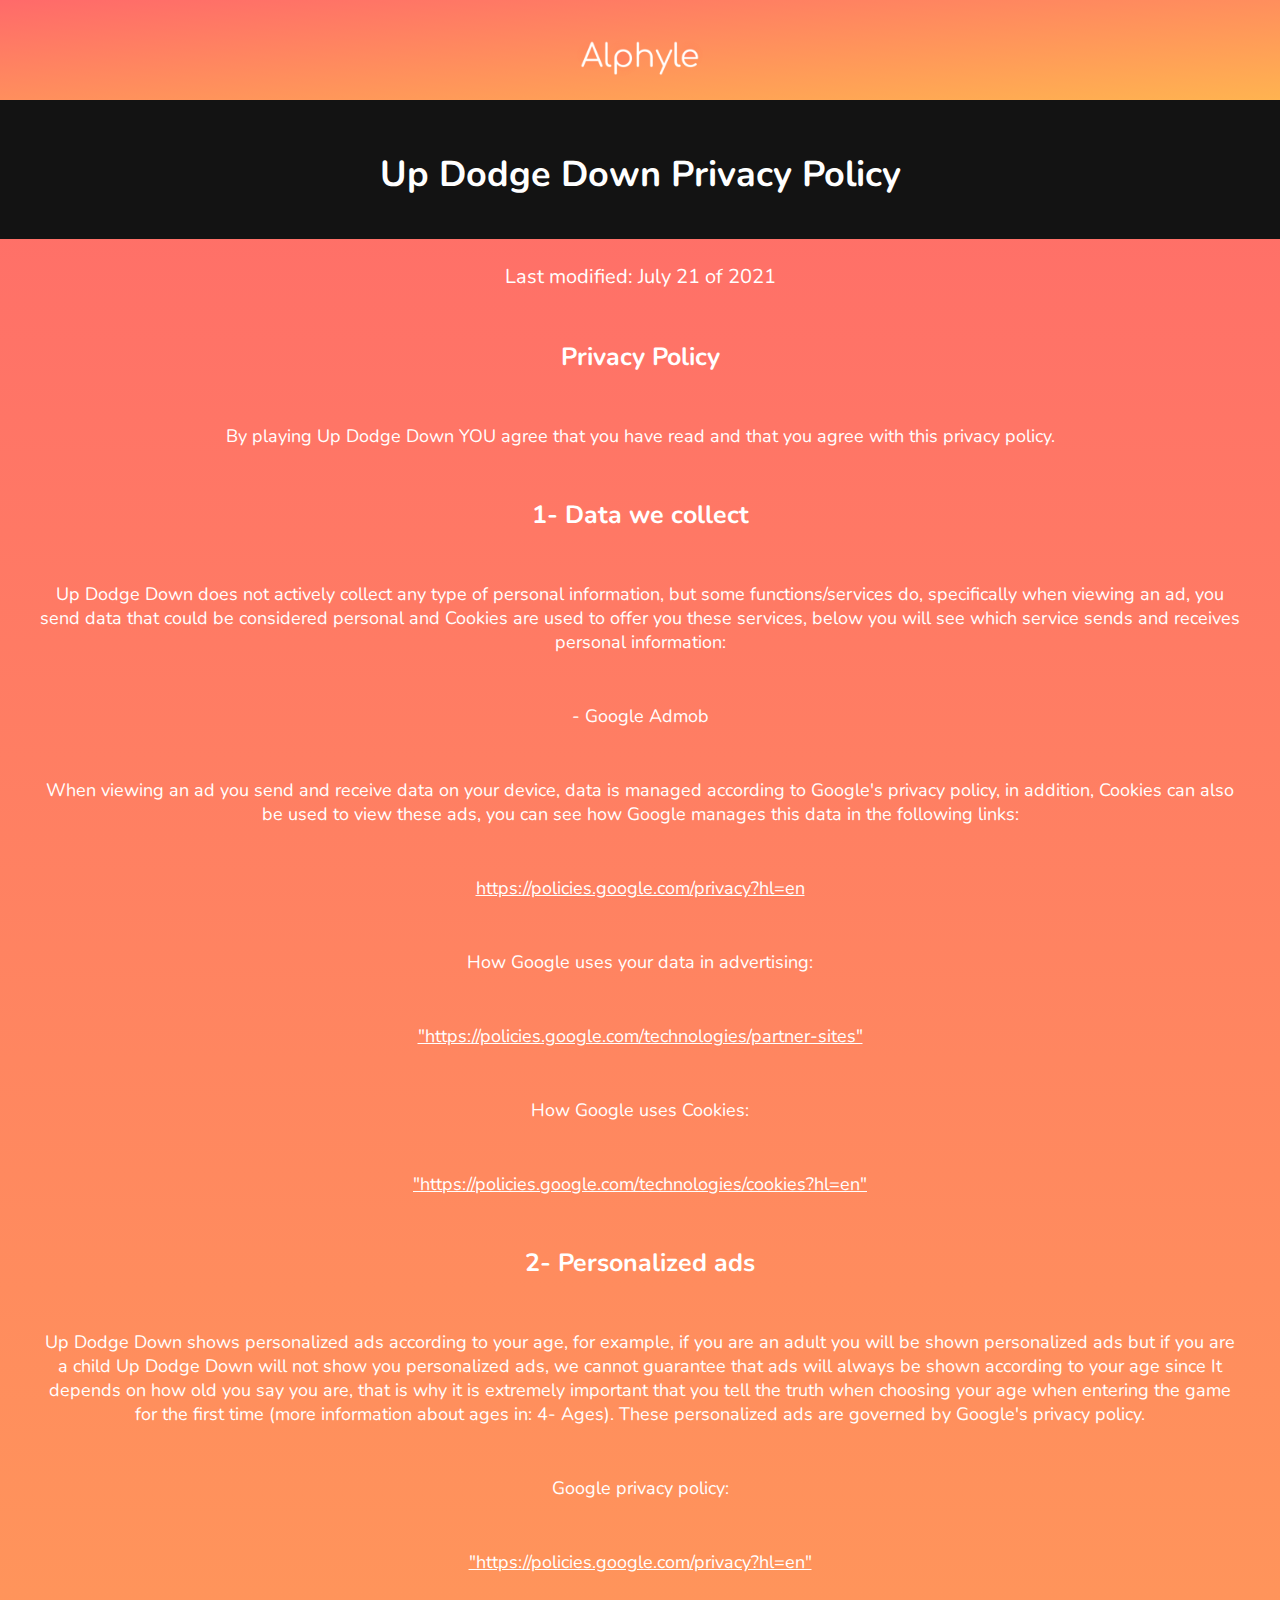
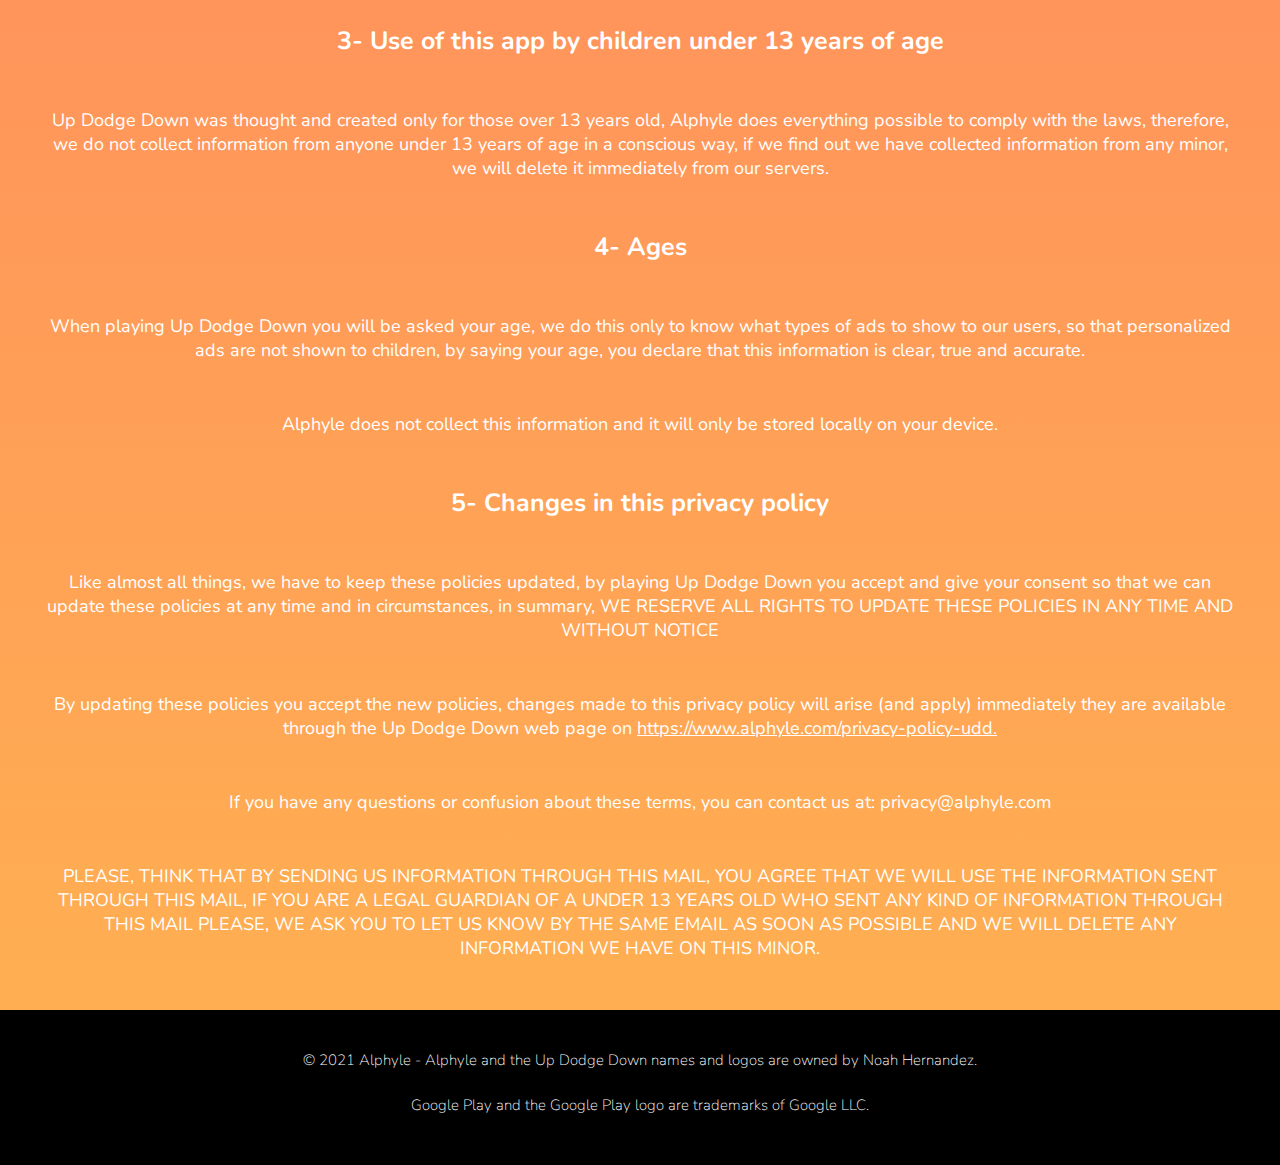
<file: Up Dodge Down/Privacy Policy/PP_UDD.html>
<!DOCTYPE html>

<html class="all">
    <head>

        <script>
            function Home(){
              window.location.href = "../../index.html";
            }      
        </script> 

        <div>
            <button class="tab" class="Home" onclick="Home()"><img class="tab_img" src="../../res/images/AlphyleB.png" width = "128" height = "72"></button>
        </div>

        <title>Up Dodge Down Privacy Policy</title>
    
        <!--Google Fonts nunito-->
        <link rel="preconnect" href="https://fonts.googleapis.com">
        <link rel="preconnect" href="https://fonts.gstatic.com" crossorigin>
        <link href="https://fonts.googleapis.com/css2?family=Nunito:ital,wght@0,200;0,300;0,400;0,600;0,700;0,800;0,900;1,200;1,300;1,400;1,600;1,700;1,800;1,900&display=swap" rel="stylesheet">
    
        <meta name="viewport" content="width=device-width", initial-scale="1.0">
    
        <!--CSS-->
        <link rel="stylesheet" href="Privacy Policy.css">

        <!--Js-->
    
        <link rel="icon" href="../../res/images/AbstraltaIconCir.png">
    
      </head>

    <body>
        <h1 class="Titulo">Up Dodge Down Privacy Policy</h1>
        <h2 class="Fecha" class="Titulo">Last modified: July 21 of 2021</h2>

        <p class="terminos">
            <h2 class="Tema">Privacy Policy</h2>

            <p class="parrafo">
                By playing Up Dodge Down YOU agree that you have read and that you agree with this privacy policy.
            </p>


<!--Seccion 0-->
            <h2 class="Tema">1- Data we collect</h2>

            <p class="parrafo">
                Up Dodge Down does not actively collect any type of personal information, but some functions/services do, 
                specifically when viewing an ad, you send data that could be considered personal and Cookies are used to offer 
                you these services, below you will see which service sends and receives personal information:

            <p class="parrafo">- Google Admob</p>

            <p class="parrafo">When viewing an ad you send and receive data on your device, data is managed according to Google's privacy policy, 
                in addition, Cookies can also be used to view these ads, you can see how Google manages this data in the following links:</p>

                <a class="link" href="https://policies.google.com/privacy?hl=en">https://policies.google.com/privacy?hl=en</a>

            <p class="parrafo">How Google uses your data in advertising:</p>

                <a class="link" href="https://policies.google.com/technologies/partner-sites">"https://policies.google.com/technologies/partner-sites"</a>

            <p class="parrafo">How Google uses Cookies:</p>

                <a class="link" href="https://policies.google.com/technologies/cookies?hl=en">"https://policies.google.com/technologies/cookies?hl=en"</a>
            </p>


<!--Seccion 3-->
            <h2 class="Tema">2- Personalized ads</h2>

            <p class="parrafo">
                Up Dodge Down shows personalized ads according to your age, for example, if you are an adult you will be shown personalized 
                ads but if you are a child Up Dodge Down will not show you personalized ads, we cannot guarantee that ads will always be shown 
                according to your age since It depends on how old you say you are, that is why it is extremely important that you tell the truth 
                when choosing your age when entering the game for the first time (more information about ages in: 4- Ages). These personalized ads 
                are governed by Google's privacy policy.
            </p>

            <p class="parrafo">Google privacy policy:</p>

            <a class="link" href="https://policies.google.com/privacy?hl=en">"https://policies.google.com/privacy?hl=en"</a>
        </p>

<!--Seccion 4-->
            <h2 class="Tema">3- Use of this app by children under 13 years of age</h2>

            <p class="parrafo">
                Up Dodge Down was thought and created only for those over 13 years old, Alphyle does everything possible to comply with the laws, 
                therefore, we do not collect information from anyone under 13 years of age in a conscious way, if we find out we have collected 
                information from any minor, we will delete it immediately from our servers.
            </p>

<!--Seccion 5-->
            <h2 class="Tema">4- Ages</h2>

            <p class="parrafo">
                When playing Up Dodge Down you will be asked your age, we do this only to know what types of ads to show to our users, so that 
                personalized ads are not shown to children, by saying your age, you declare that this information is clear, true and accurate.</p>


            <p class="parrafo">
                Alphyle does not collect this information and it will only be stored locally on your device.</p>
                
<!--Seccion 6-->
            <h2 class="Tema">5- Changes in this privacy policy</h2>

            <p class="parrafo">
                Like almost all things, we have to keep these policies updated, by playing Up Dodge Down you accept and give your consent so that we 
                can update these policies at any time and in circumstances, in summary, WE RESERVE ALL RIGHTS TO UPDATE THESE POLICIES IN ANY TIME AND 
                WITHOUT NOTICE
            </p>

            <p class="parrafo">
                By updating these policies you accept the new policies, changes made to this privacy policy will arise (and apply) immediately they are 
                available through the Up Dodge Down web page on <a class="link" href="https://www.alphyle.com/privacy-policy-udd.">https://www.alphyle.com/privacy-policy-udd.</a>
            </p>
            
            <p class="parrafo">
                If you have any questions or confusion about these terms, you can contact us at: privacy@alphyle.com
            </p>

            <p class="parrafo">
                PLEASE, THINK THAT BY SENDING US INFORMATION THROUGH THIS MAIL, YOU AGREE THAT WE WILL USE THE INFORMATION SENT THROUGH THIS MAIL, IF YOU ARE A LEGAL 
                GUARDIAN OF A UNDER 13 YEARS OLD WHO SENT ANY KIND OF INFORMATION THROUGH THIS MAIL PLEASE, WE ASK YOU TO LET US KNOW BY THE SAME EMAIL AS SOON AS POSSIBLE 
                AND WE WILL DELETE ANY INFORMATION WE HAVE ON THIS MINOR.
            </p>


              <!--FOOTER-->
      <footer class="footer">

        <h5 class="Copyright">© 2021 Alphyle - Alphyle and the Up Dodge Down names and logos are owned by Noah Hernandez.</h5>

        <h5 class="Copyright">Google Play and the Google Play logo are trademarks of Google LLC.</h5>


      </footer>

    </body>


</html>
</file>
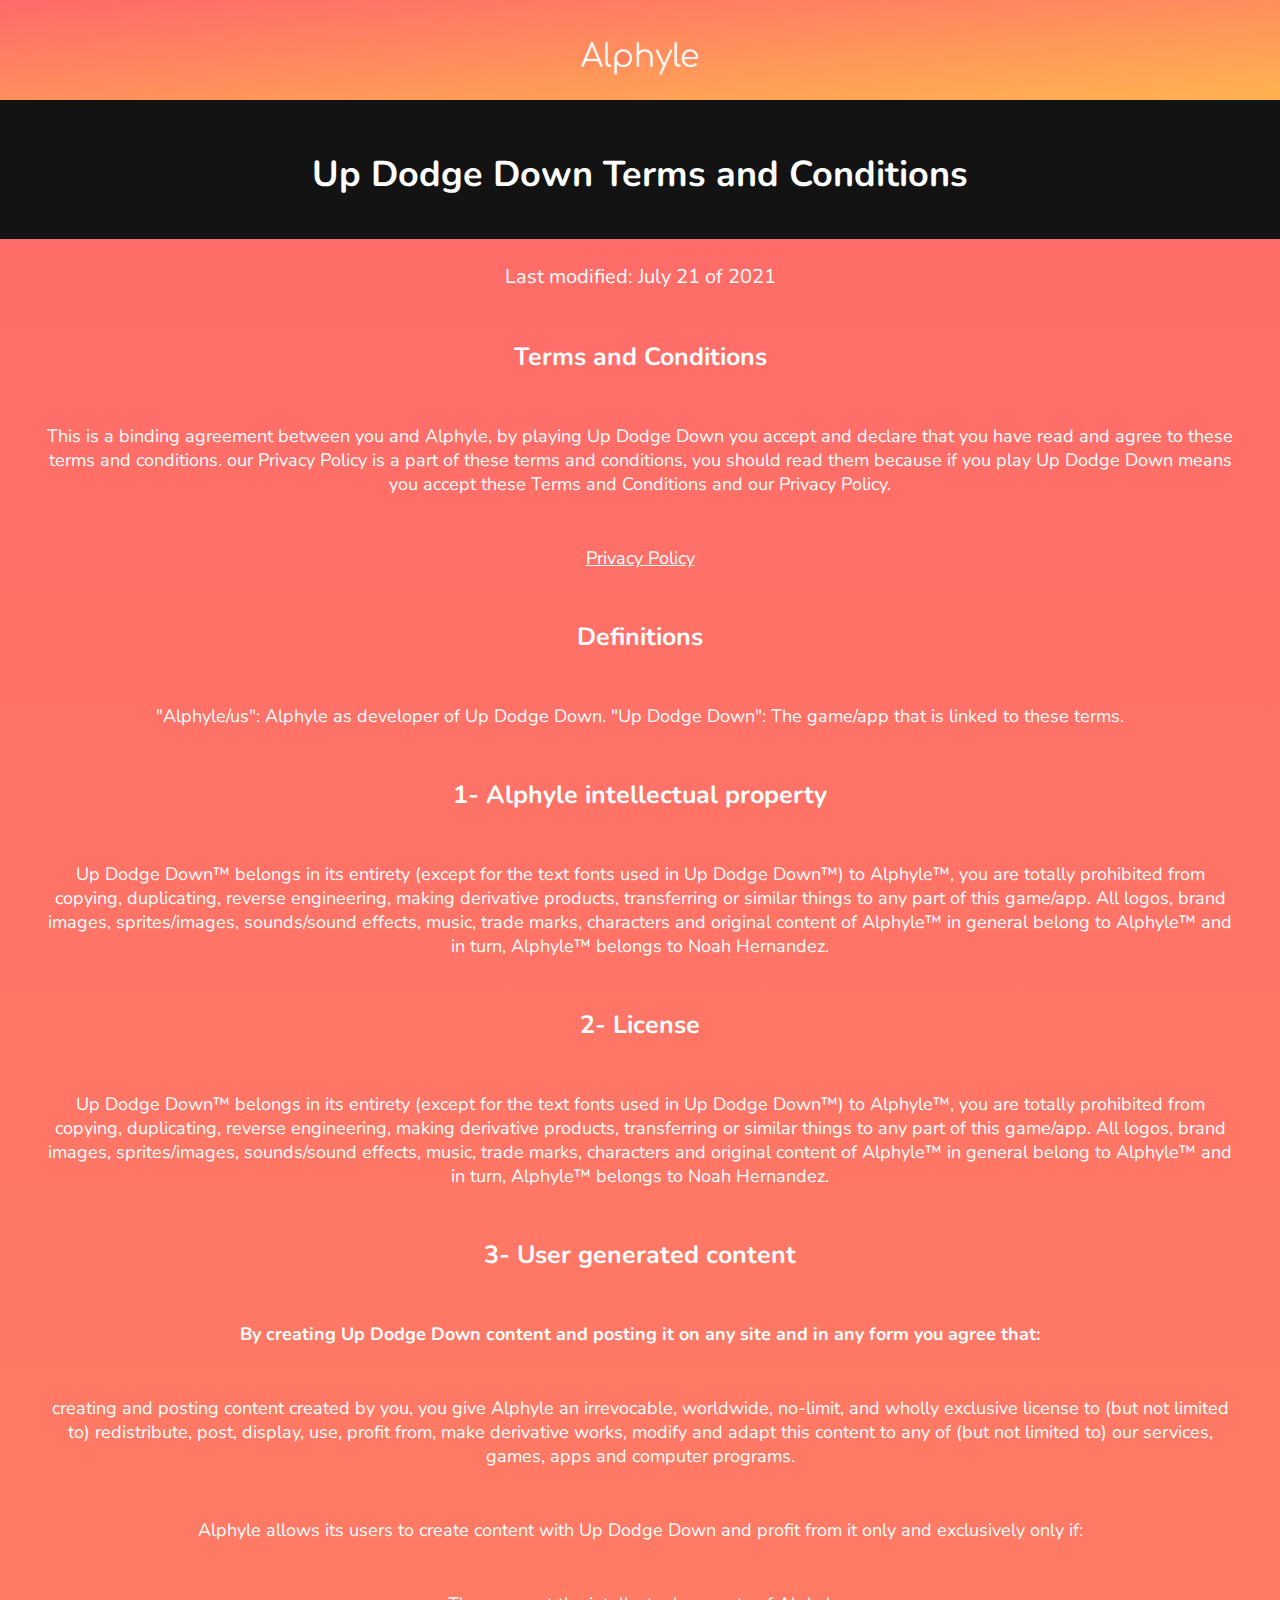
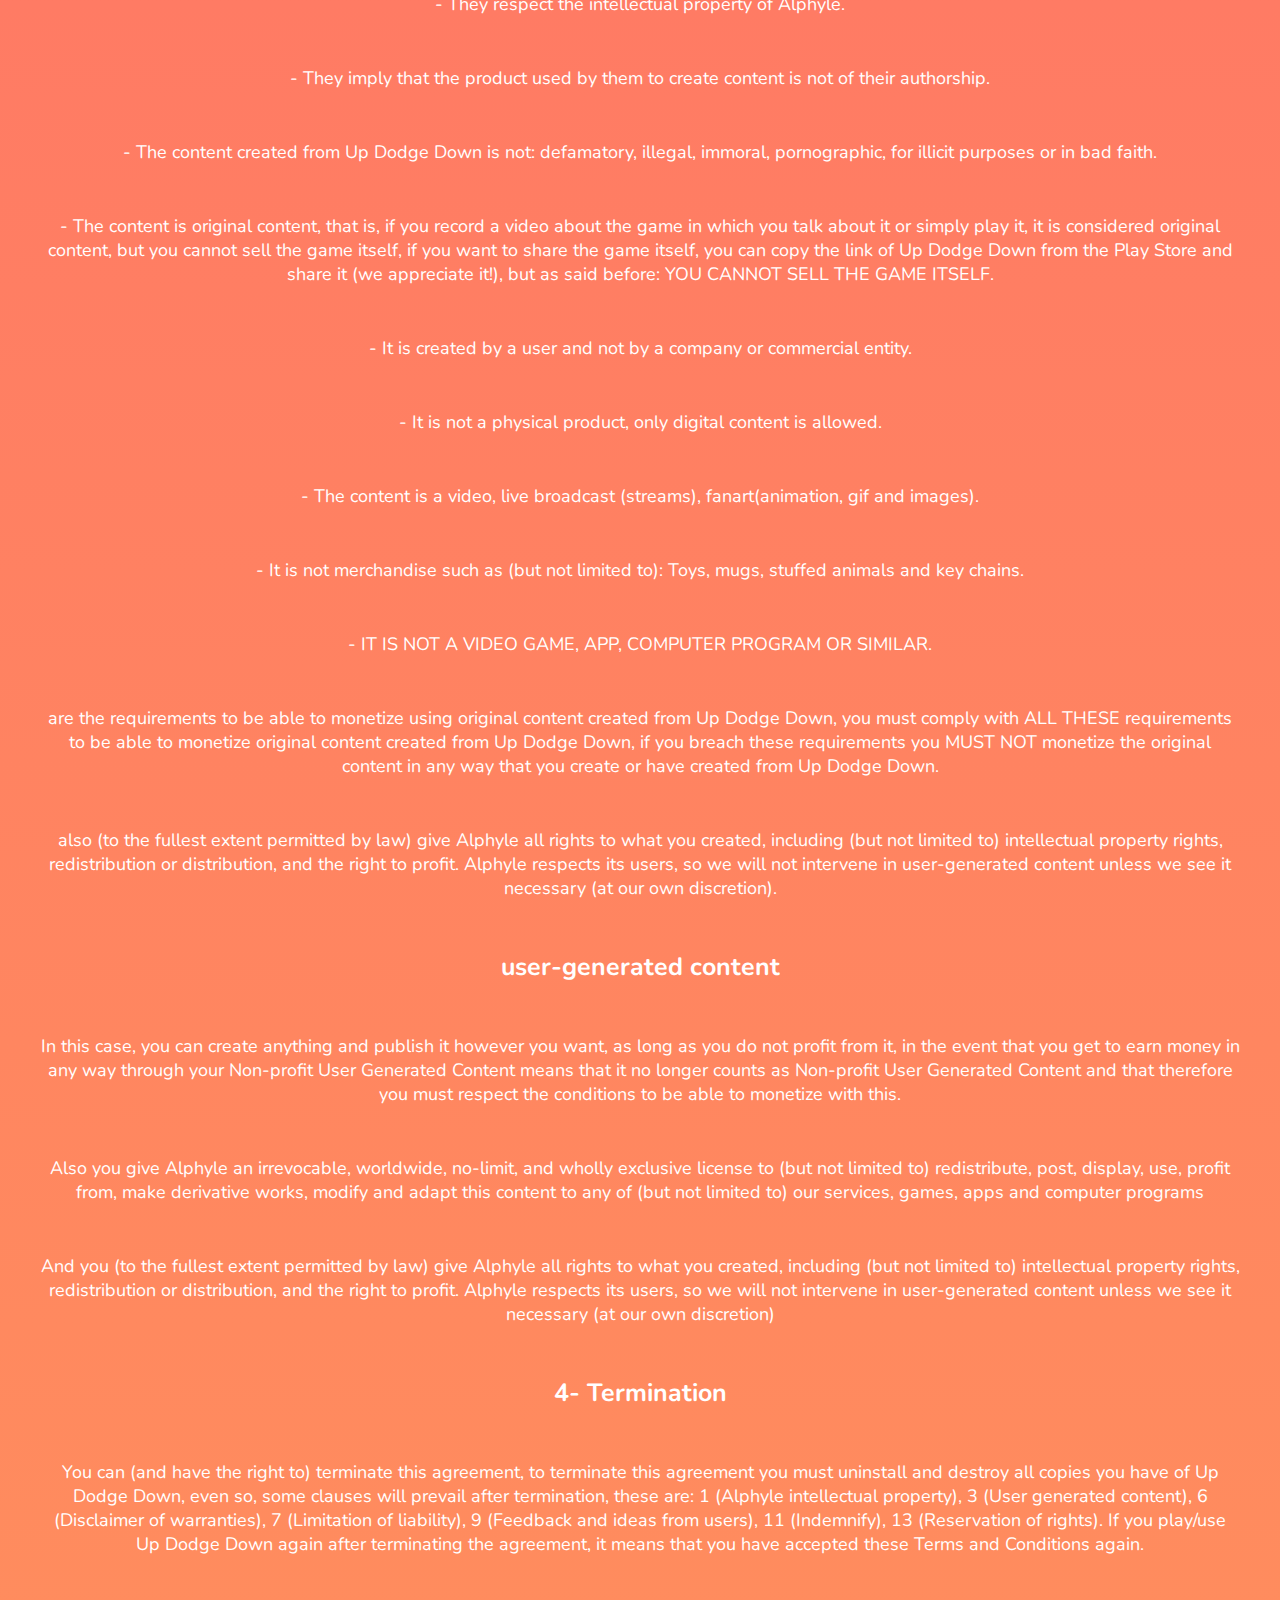
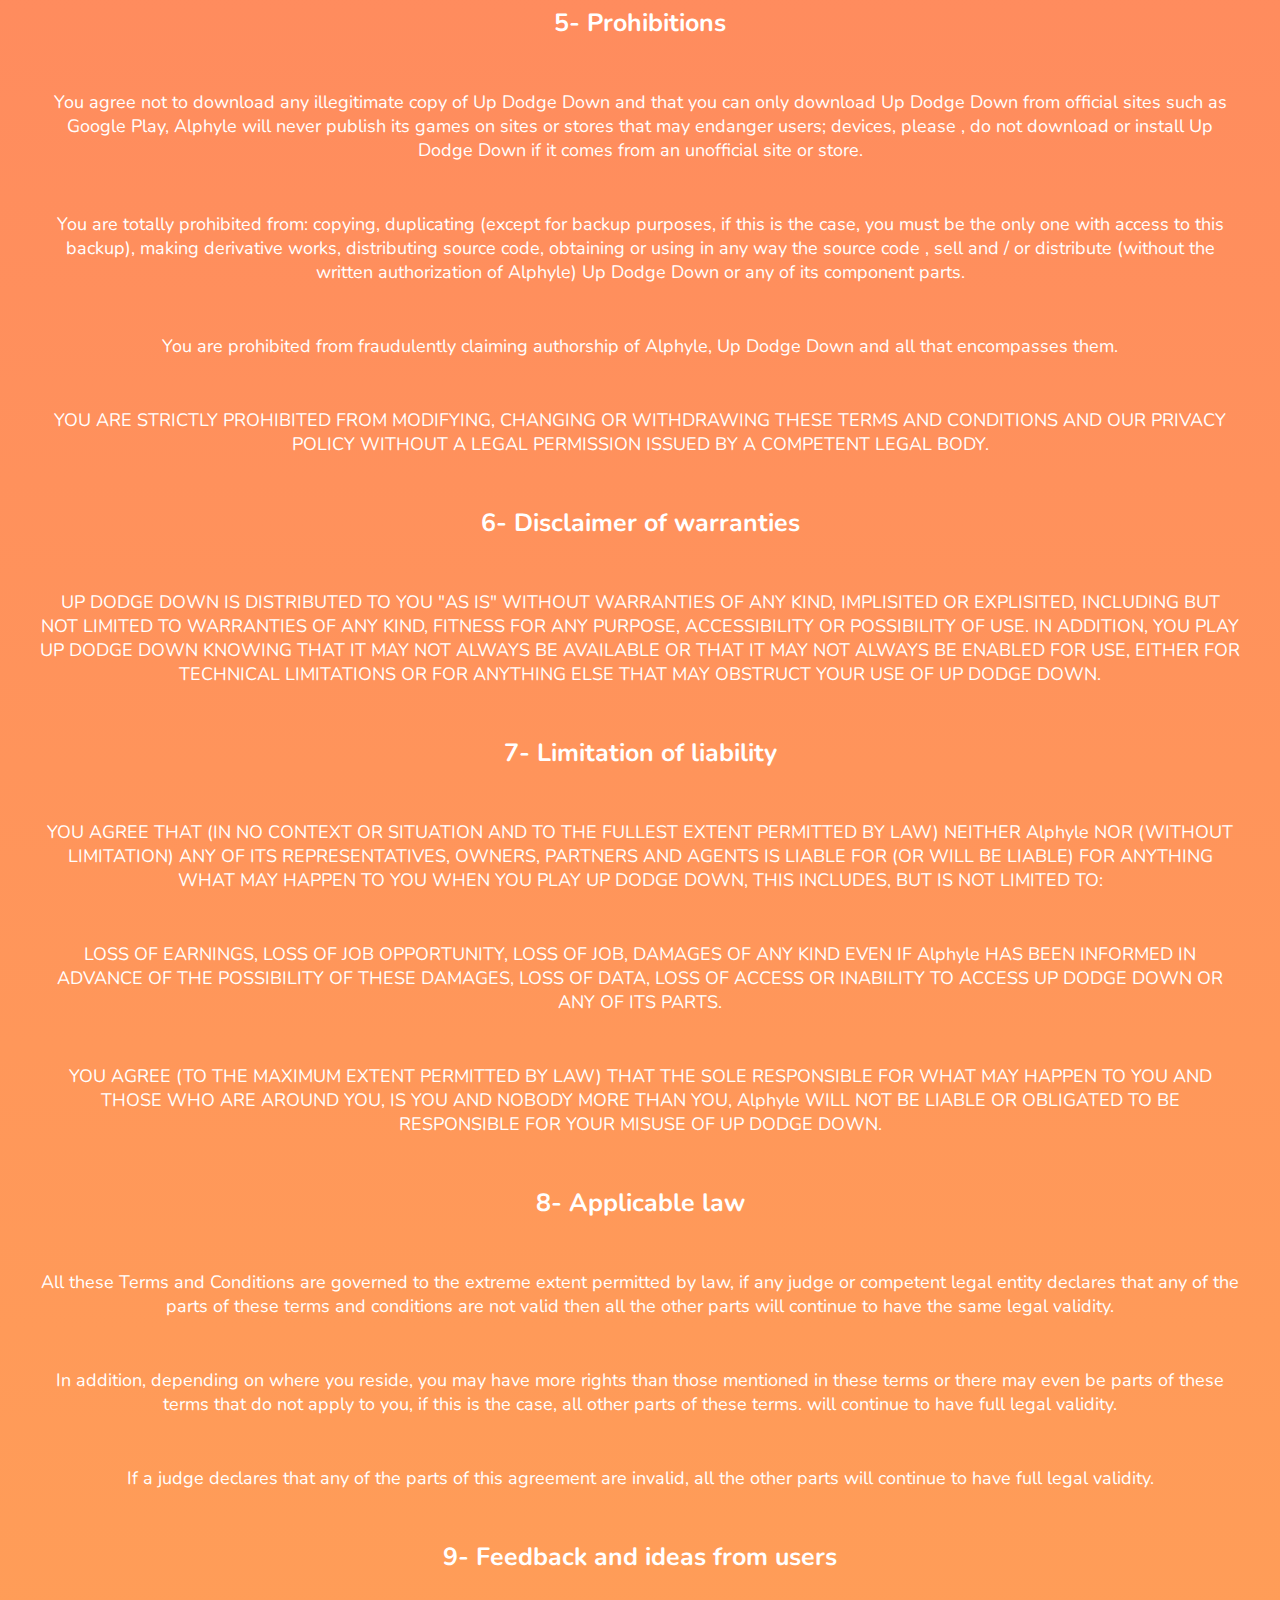
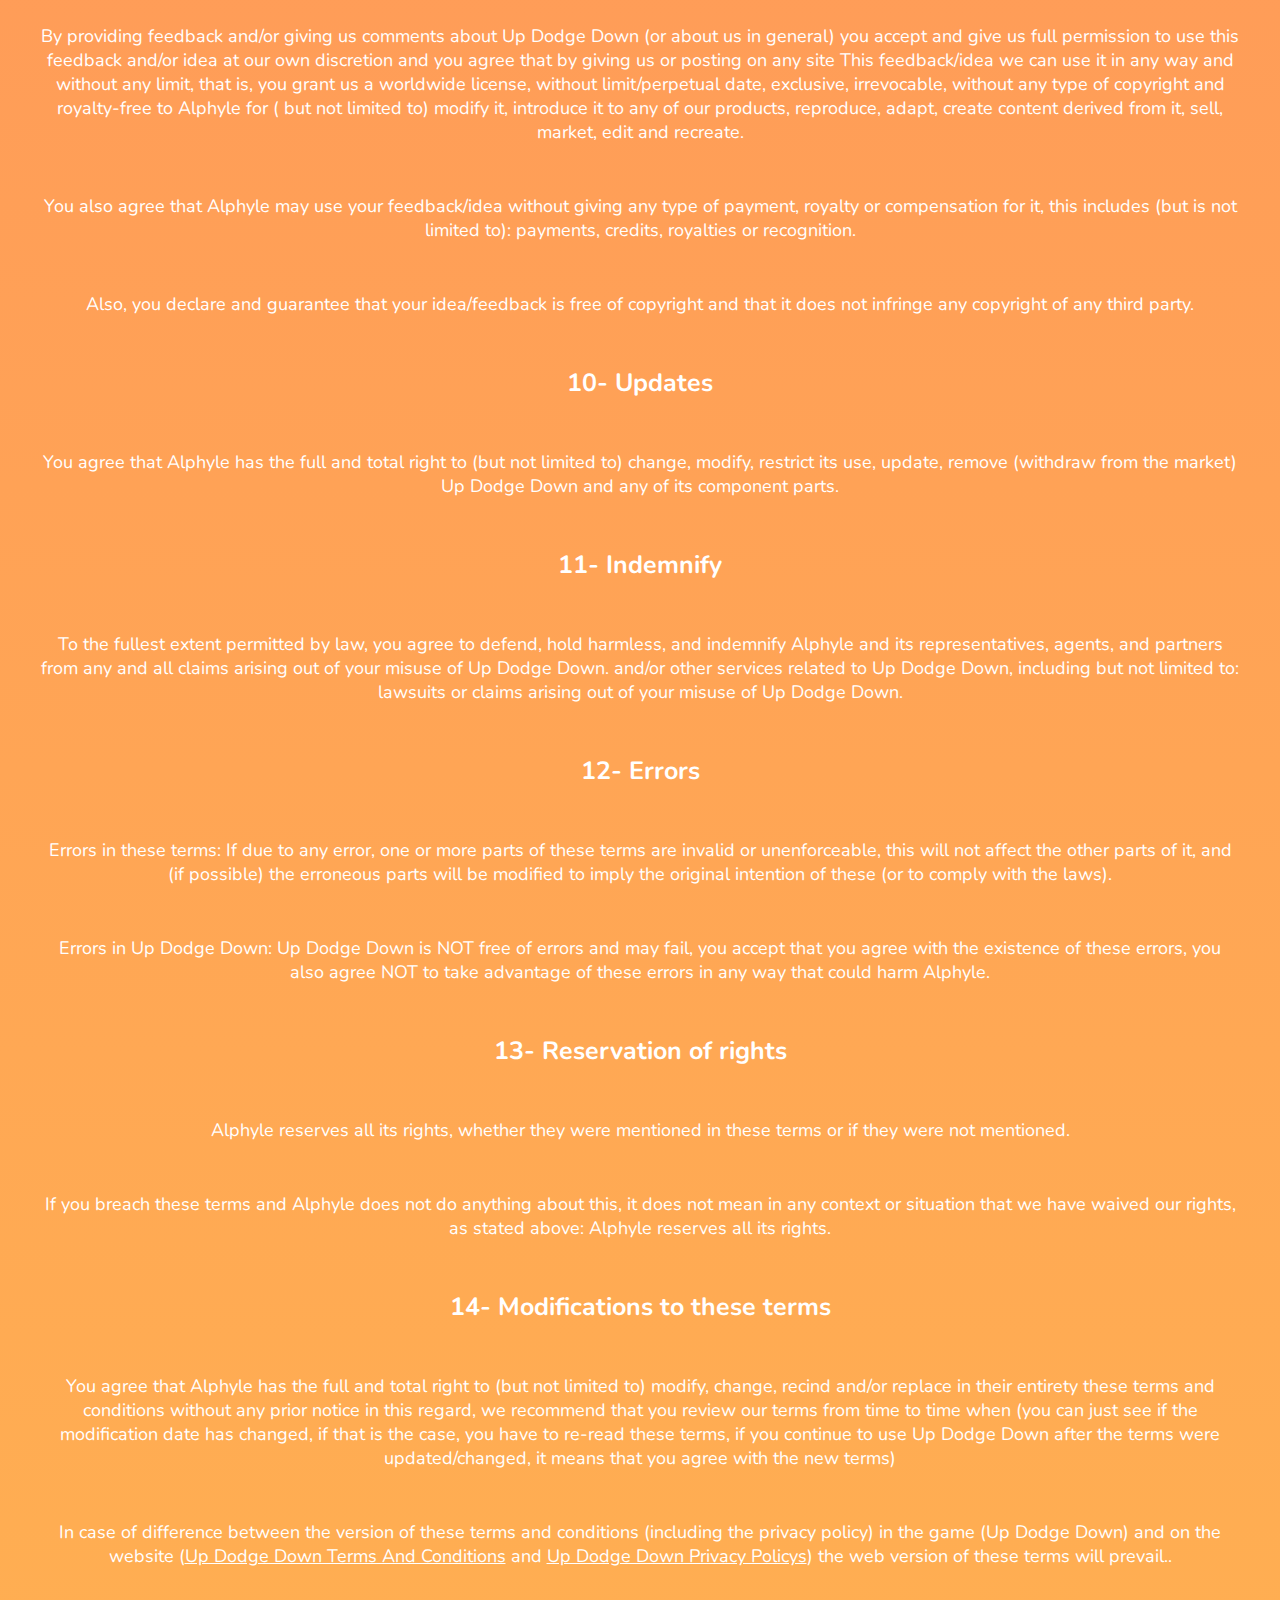
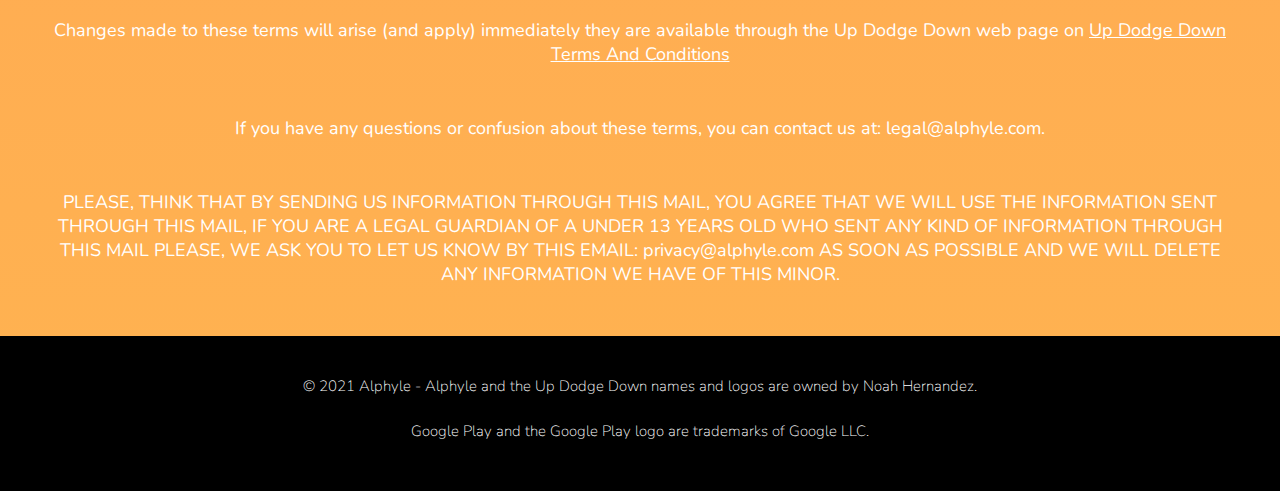
<file: Up Dodge Down/Terms and Conditions/TaC_UDD.html>
<!DOCTYPE html>

<html class="all">
    <head>

        <script>
            function Home(){
              window.location.href = "../../index.html";
            }      
        </script> 

        <div>
            <button class="tab" class="Home" onclick="Home()"><img class="tab_img" src="../../res/images/AlphyleB.png" width = "128" height = "72"></button>
        </div>

        <title>Up Dodge Down Terms and Conditions</title>
    
        <!--Google Fonts nunito-->
        <link rel="preconnect" href="https://fonts.googleapis.com">
        <link rel="preconnect" href="https://fonts.gstatic.com" crossorigin>
        <link href="https://fonts.googleapis.com/css2?family=Nunito:ital,wght@0,200;0,300;0,400;0,600;0,700;0,800;0,900;1,200;1,300;1,400;1,600;1,700;1,800;1,900&display=swap" rel="stylesheet">
    
        <meta name="viewport" content="width=device-width", initial-scale="1.0">
    
        <!--CSS-->
        <link rel="stylesheet" href="Terms And Conditions.css">

        <!--Js-->
    
        <link rel="icon" href="../../res/images/AbstraltaIconCir.png">
    
      </head>

    <body>
        <h1 class="Titulo">Up Dodge Down Terms and Conditions </h1>
        <h2 class="Fecha" class="Titulo">Last modified: July 21 of 2021</h2>

        <p class="terminos">
            <h2 class="Tema">Terms and Conditions</h2>

            <p class="parrafo">
                This is a binding agreement between you and Alphyle, by playing Up Dodge Down you accept and 
                declare that you have read and agree to these terms and conditions. our Privacy Policy is a 
                part of these terms and conditions, you should read them because if you play Up Dodge Down means 
                you accept these Terms and Conditions and our Privacy Policy.
            </p>

            <a class="link" href="PP_UDD">Privacy Policy</a>
<!--Seccion 0-->
            <h2 class="Tema">Definitions</h2>

            <p class="parrafo">
                "Alphyle/us": Alphyle as developer of Up Dodge Down.

                "Up Dodge Down": The game/app that is linked to these terms.
            </p>
<!--Seccion 1-->
            <h2 class="Tema">1- Alphyle intellectual property</h2>

            <p class="parrafo">
                Up Dodge Down™ belongs in its entirety (except for the text fonts used in Up Dodge Down™) 
                to Alphyle™, you are totally prohibited from copying, duplicating, reverse engineering, making 
                derivative products, transferring or similar things to any part of this game/app.



                All logos, brand images, sprites/images, sounds/sound effects, music, trade marks, characters 
                and original content of Alphyle™ in general belong to Alphyle™ and in turn, Alphyle™ belongs to Noah Hernandez. 
            </p>
<!--Seccion 2-->
            <h2 class="Tema">2- License</h2>

            <p class="parrafo">
                Up Dodge Down™ belongs in its entirety (except for the text fonts used in Up Dodge Down™) 
                to Alphyle™, you are totally prohibited from copying, duplicating, reverse engineering, making 
                derivative products, transferring or similar things to any part of this game/app.

                All logos, brand images, sprites/images, sounds/sound effects, music, trade marks, characters 
                and original content of Alphyle™ in general belong to Alphyle™ and in turn, Alphyle™ belongs to Noah Hernandez. 
            </p>
<!--Seccion 3-->
            <h2 class="Tema">3- User generated content</h2>

            <p class="parrafo">
                <h4>By creating Up Dodge Down content and posting it on any site and in any form you agree that:</h4>

                <p class="parrafo">creating and posting content created by you, you give Alphyle an irrevocable, worldwide, no-limit, 
                and wholly exclusive license to (but not limited to) redistribute, post, display, use, profit from, make 
                derivative works, modify and adapt this content to any of (but not limited to) our services, games, apps 
                and computer programs.</p>
                
                <div>
                    <p class="parrafo">Alphyle allows its users to create content with Up Dodge Down and profit from it only and exclusively only if:</p>
                                    
                    
                    <p class="parrafo">- They respect the intellectual property of Alphyle.</p>
                    

                    <p class="parrafo">- They imply that the product used by them to create content is not of their authorship.</p>
                    
                    
                    <p class="parrafo">- The content created from Up Dodge Down is not: defamatory, illegal, immoral, pornographic, for illicit purposes or in bad faith.</p>
                    
                    
                    <p class="parrafo">- The content is original content, that is, if you record a video about the game in which you talk about 
                    it or simply play it, it is considered original content, but you cannot sell the game itself, if you want 
                    to share the game itself, you can copy the link of Up Dodge Down from the Play Store and share it (we appreciate it!), 
                    but as said before: YOU CANNOT SELL THE GAME ITSELF.</p>
                    
                    
                    
                    <p class="parrafo">- It is created by a user and not by a company or commercial entity.</p>
                    
                    
                    
                    <p class="parrafo">- It is not a physical product, only digital content is allowed.</p>
                    
                    
                    
                    <p class="parrafo">- The content is a video, live broadcast (streams), fanart(animation, gif and images).</p>
                    
                    
                    
                    <p class="parrafo">- It is not merchandise such as (but not limited to): Toys, mugs, stuffed animals and key chains.</p>
                    
                    
                    
                    <p class="parrafo">- IT IS NOT A VIDEO GAME, APP, COMPUTER PROGRAM OR SIMILAR.</p>
                </div>
                
                
                
                <p class="parrafo">are the requirements to be able to monetize using original content created from Up Dodge Down, you 
                must comply with ALL THESE requirements to be able to monetize original content created from Up Dodge Down, 
                if you breach these requirements you MUST NOT monetize the original content in any way that you create or have 
                created from Up Dodge Down.</p>
                
                
                <p class="parrafo">also (to the fullest extent permitted by law) give Alphyle all rights to what you created, including 
                (but not limited to) intellectual property rights, redistribution or distribution, and the right to profit. 
                Alphyle respects its users, so we will not intervene in user-generated content unless we see it necessary 
                (at our own discretion).</p>
                
                
                <h4 class="Sub_Titulo">user-generated content</h4>

                
                <p class="parrafo">In this case, you can create anything and publish it however you want, as long as you do not profit from it, 
                in the event that you get to earn money in any way through your Non-profit User Generated Content means that 
                it no longer counts as Non-profit User Generated Content and that therefore you must respect the conditions to 
                be able to monetize with this.</p>
                
                
                <p class="parrafo">Also you give Alphyle an irrevocable, worldwide, no-limit, and wholly exclusive license to (but not limited to) 
                redistribute, post, display, use, profit from, make derivative works, modify and adapt this content to any of 
                (but not limited to) our services, games, apps and computer programs</p>
                
                
                <p class="parrafo">And you (to the fullest extent permitted by law) give Alphyle all rights to what you created, including 
                (but not limited to) intellectual property rights, redistribution or distribution, and the right to profit. 
                Alphyle respects its users, so we will not intervene in user-generated content unless we see it necessary
                (at our own discretion)</p>
            </p>
<!--Seccion 4-->
            <h2 class="Tema">4- Termination</h2>

            <p class="parrafo">
                You can (and have the right to) terminate this agreement, to terminate this agreement you must 
                uninstall and destroy all copies you have of Up Dodge Down, even so, some clauses will prevail 
                after termination, these are: 1 (Alphyle intellectual property), 3 (User generated content), 6 
                (Disclaimer of warranties), 7 (Limitation of liability), 9 (Feedback and ideas from users), 11 
                (Indemnify), 13 (Reservation of rights).

                If you play/use Up Dodge Down again after terminating the agreement, it means that you have 
                accepted these Terms and Conditions again. 
            </p>
<!--Seccion 5-->
            <h2 class="Tema">5- Prohibitions</h2>

            <p class="parrafo">
                You agree not to download any illegitimate copy of Up Dodge Down and that you can only download 
                Up Dodge Down from official sites such as Google Play, Alphyle will never publish its games on 
                sites or stores that may endanger users; devices, please , do not download or install Up Dodge 
                Down if it comes from an unofficial site or store.</p>


            <p class="parrafo">
                You are totally prohibited from: copying, duplicating (except for backup purposes, if this is 
                the case, you must be the only one with access to this backup), making derivative works, distributing 
                source code, obtaining or using in any way the source code , sell and / or distribute (without 
                the written authorization of Alphyle) Up Dodge Down or any of its component parts.</p>
                
                
            <p class="parrafo">
                You are prohibited from fraudulently claiming authorship of Alphyle, Up Dodge Down and all that encompasses them.</p>
                
                
            <p class="parrafo">
                YOU ARE STRICTLY PROHIBITED FROM MODIFYING, CHANGING OR WITHDRAWING THESE TERMS AND CONDITIONS 
                AND OUR PRIVACY POLICY WITHOUT A LEGAL PERMISSION ISSUED BY A COMPETENT LEGAL BODY.</p>
<!--Seccion 6-->
            <h2 class="Tema">6- Disclaimer of warranties</h2>

            <p class="parrafo">
                UP DODGE DOWN IS DISTRIBUTED TO YOU "AS IS" WITHOUT WARRANTIES OF ANY KIND, IMPLISITED OR EXPLISITED, 
                INCLUDING BUT NOT LIMITED TO WARRANTIES OF ANY KIND, FITNESS FOR ANY PURPOSE, ACCESSIBILITY OR POSSIBILITY 
                OF USE. IN ADDITION, YOU PLAY UP DODGE DOWN KNOWING THAT IT MAY NOT ALWAYS BE AVAILABLE OR THAT IT MAY NOT 
                ALWAYS BE ENABLED FOR USE, EITHER FOR TECHNICAL LIMITATIONS OR FOR ANYTHING ELSE THAT MAY OBSTRUCT YOUR USE 
                OF UP DODGE DOWN. 
            </p>
<!--Seccion 7-->
            <h2 class="Tema">7- Limitation of liability</h2>

            <p class="parrafo">
                YOU AGREE THAT (IN NO CONTEXT OR SITUATION AND TO THE FULLEST EXTENT PERMITTED BY LAW) NEITHER Alphyle NOR 
                (WITHOUT LIMITATION) ANY OF ITS REPRESENTATIVES, OWNERS, PARTNERS AND AGENTS IS LIABLE FOR (OR WILL BE LIABLE) 
                FOR ANYTHING WHAT MAY HAPPEN TO YOU WHEN YOU PLAY UP DODGE DOWN, THIS INCLUDES, BUT IS NOT LIMITED TO:</p>


            <p class="parrafo">
                LOSS OF EARNINGS, LOSS OF JOB OPPORTUNITY, LOSS OF JOB, DAMAGES OF ANY KIND EVEN IF Alphyle HAS BEEN INFORMED 
                IN ADVANCE OF THE POSSIBILITY OF THESE DAMAGES, LOSS OF DATA, LOSS OF ACCESS OR INABILITY TO ACCESS UP DODGE 
                DOWN OR ANY OF ITS PARTS.</p>
                
                
            <p class="parrafo">
                YOU AGREE (TO THE MAXIMUM EXTENT PERMITTED BY LAW) THAT THE SOLE RESPONSIBLE FOR WHAT MAY HAPPEN TO YOU AND 
                THOSE WHO ARE AROUND YOU, IS YOU AND NOBODY MORE THAN YOU, Alphyle WILL NOT BE LIABLE OR OBLIGATED TO BE 
                RESPONSIBLE FOR YOUR MISUSE OF UP DODGE DOWN.</p>
<!--Seccion 8-->
            <h2 class="Tema">8- Applicable law</h2>

            <p class="parrafo">
                All these Terms and Conditions are governed to the extreme extent permitted by law, if any judge or competent 
                legal entity declares that any of the parts of these terms and conditions are not valid then all the other parts 
                will continue to have the same legal validity.</p>


            <p class="parrafo">
                In addition, depending on where you reside, you may have more rights than those mentioned in these terms or there 
                may even be parts of these terms that do not apply to you, if this is the case, all other parts of these terms. 
                will continue to have full legal validity.</p>
                
                
            <p class="parrafo">
                If a judge declares that any of the parts of this agreement are invalid, all the other parts will continue to have full legal validity.</p>
<!--Seccion 9-->
            <h2 class="Tema">9- Feedback and ideas from users</h2>

            <p class="parrafo">
                By providing feedback and/or giving us comments about Up Dodge Down (or about us in general) you accept and give 
                us full permission to use this feedback and/or idea at our own discretion and you agree that by giving us or 
                posting on any site This feedback/idea we can use it in any way and without any limit, that is, you grant us 
                a worldwide license, without limit/perpetual date, exclusive, irrevocable, without any type of copyright and 
                royalty-free to Alphyle for ( but not limited to) modify it, introduce it to any of our products, reproduce, 
                adapt, create content derived from it, sell, market, edit and recreate.</p>


            <p class="parrafo">
                You also agree that Alphyle may use your feedback/idea without giving any type of payment, royalty or compensation 
                for it, this includes (but is not limited to): payments, credits, royalties or recognition.</p>
                
                
            <p class="parrafo">
                Also, you declare and guarantee that your idea/feedback is free of copyright and that it does not infringe any copyright of any third party.</p>
<!--Seccion 10-->
            <h2 class="Tema">10- Updates</h2>

            <p class="parrafo">
                You agree that Alphyle has the full and total right to (but not limited to) change, modify, restrict its use, 
                update, remove (withdraw from the market) Up Dodge Down and any of its component parts.</p>
<!--Seccion 11-->
            <h2 class="Tema">11- Indemnify</h2>

            <p class="parrafo">
                To the fullest extent permitted by law, you agree to defend, hold harmless, and indemnify Alphyle and its 
                representatives, agents, and partners from any and all claims arising out of your misuse of Up Dodge Down. 
                and/or other services related to Up Dodge Down, including but not limited to: lawsuits or claims arising 
                out of your misuse of Up Dodge Down.</p>
<!--Seccion 12-->
            <h2 class="Tema">12- Errors</h2>

            <p class="parrafo">
                Errors in these terms: If due to any error, one or more parts of these terms are invalid or unenforceable, 
                this will not affect the other parts of it, and (if possible) the erroneous parts will be modified to imply 
                the original intention of these (or to comply with the laws).</p>

            <p class="parrafo">
                Errors in Up Dodge Down: Up Dodge Down is NOT free of errors and may fail, you accept that you agree with 
                the existence of these errors, you also agree NOT to take advantage of these errors in any way that could harm Alphyle.</p>
<!--Seccion 13-->
            <h2 class="Tema">13- Reservation of rights</h2>

            <p class="parrafo">
                Alphyle reserves all its rights, whether they were mentioned in these terms or if they were not mentioned.</p>

            <p class="parrafo">
                If you breach these terms and Alphyle does not do anything about this, it does not mean in any context or 
                situation that we have waived our rights, as stated above: Alphyle reserves all its rights.</p>
<!--Seccion 14-->
            <h2 class="Tema">14- Modifications to these terms</h2>

            <p class="parrafo">
                You agree that Alphyle has the full and total right to (but not limited to) modify, change, recind and/or 
                replace in their entirety these terms and conditions without any prior notice in this regard, we recommend 
                that you review our terms from time to time when (you can just see if the modification date has changed, 
                if that is the case, you have to re-read these terms, if you continue to use Up Dodge Down after the terms 
                were updated/changed, it means that you agree with the new terms)</p>

            <p class="parrafo">
                In case of difference between the version of these terms and conditions (including the privacy policy) in 
                the game (Up Dodge Down) and on the website (<a class="link" href="TaC_UDD.html">Up Dodge Down Terms And Conditions</a> and 
                <a class="link" href="PP_UDD.html">Up Dodge Down Privacy Policys</a>) 
                the web version of these terms will prevail..</p>

                
            <p class="parrafo">
                Changes made to these terms will arise (and apply) immediately they are available through the Up Dodge Down web 
                page on <a class="link" href="TaC_UDD.html">Up Dodge Down Terms And Conditions</a></p>

            <p class="parrafo">
                If you have any questions or confusion about these terms, you can contact us at: legal@alphyle.com.</p>

            <p class="parrafo">
                PLEASE, THINK THAT BY SENDING US INFORMATION THROUGH THIS MAIL, YOU AGREE THAT WE WILL USE THE INFORMATION 
                SENT THROUGH THIS MAIL, IF YOU ARE A LEGAL GUARDIAN OF A UNDER 13 YEARS OLD WHO SENT ANY KIND OF INFORMATION 
                THROUGH THIS MAIL PLEASE, WE ASK YOU TO LET US KNOW BY THIS EMAIL: privacy@alphyle.com AS SOON AS POSSIBLE 
                AND WE WILL DELETE ANY INFORMATION WE HAVE OF THIS MINOR.</p>
        
                
        <!--FOOTER-->
      <footer class="footer">

        <h5 class="Copyright">© 2021 Alphyle - Alphyle and the Up Dodge Down names and logos are owned by Noah Hernandez.</h5>

        <h5 class="Copyright">Google Play and the Google Play logo are trademarks of Google LLC.</h5>


      </footer>

    </body>


</html>
</file>
<file: style.css>
/**{
    padding: 0;
    margin: 0;
}*/

/*.header::after{
    content: '';
    height: 50vh;
    width: 100%;

    background-image: url("res/images/Background.png");
    background-size: cover;
    background-repeat: no-repeat;
    background-position: center;

    display: block;
}*/


body{
    background: rgba(0,0,0,0.9);
    margin: 0;
    color: #ffffff;
    font-family: 'Nunito', sans-serif;

    background-image: url("res/images/webpage-BG\(minus1\).png");
    background-size: auto;
    background-position-y: -700px;
    background-repeat: no-repeat;
}



.header-content{
    background: rgb(28, 28, 28);
    overflow: hidden;
    padding: 20px 10px;
}

.header_image{
    display: block;
    margin-left: auto;
    margin-right: auto;
    width: 20%;
}



.Alphyle_objetive_explain{
    background: rgb(28, 28, 28);

    padding-bottom: 25px;
    padding-top: 10px;

    margin-top: -50px;

    font-weight: bold;
    text-align: center;
    font-size: 17px;
}

.Games-text-c{
    font-weight: bold;
    text-align: center;
    font-size: 38px;


}



.UDD_Image{
    
    display: flex;

    width: 60%;
    height: 60%;

    margin-left: 19%;

    margin-bottom: 50px;
}

.UDD_Explain{
    text-align: center;
    font-weight: bold;
    font-size: 22px;

    padding-left: 40px;
    padding-right: 40px;
}

/*Footer & Copyright notice*/
.footer{
    bottom: 0;
    background: rgba(0,0,0,1);
    padding-bottom: 25px;
    padding-top: 15px;
    margin: auto;
    margin-left: auto;

    
    align-items: center;
    justify-content: center;



}

.Copyright{
    font-size: 15px;
    font-weight: lighter;
    text-align: center;
    

}

/*Google Play Badge*/
.GooglePlayBadgeDIV{
    display: flex;
    align-items: center;
    justify-content: center;

}

.GooglePlayBadge{

    max-width: 50%;
    height: 50%;
}

/*Want more info?*/
.Want_more_div{
    font-size: 35px;
    font-weight: bolder;
    text-align: center;
    
    padding-bottom: 50px;
}

/*Links colored to white*/
a:any-link{
    color: white;
}
</file>
<file: Up Dodge Down/Up Dodge Down.css>
.all{
    background-image: linear-gradient(rgb(255, 106, 106), rgb(255, 179, 80));
    background-size: 100%;
    overflow-x: hidden;
}

body{
   background: rgba(0, 0, 0, 0);
   margin: 0px;
   color: #ffffff;
   font-family: 'Nunito', sans-serif;

   background-size: auto;
   background-position-y: -700px;
   background-repeat: no-repeat;

   font-weight: normal;
   text-align: center;
   font-size: 18px;


}

h1{
    color: white;
    font-size: 50px;
}

.tab {
    background-color: rgb(0, 0, 0);
    color: white;
    
    border: none;
    outline: none;
    cursor: pointer;

    padding: 20px 10px;

    width: 100%;
    height: 100px;

    margin-inline: -5%;    

  }

.tab_img{
    image-resolution: 20%;
}

.tab:hover{
    /*background-color: rgba(0, 0, 0, 0.138)*/
    background-image: linear-gradient(to bottom right, rgb(255, 106, 106), rgb(255, 179, 80));
  }


.image1{
    float: left;
  }

.image2{
    float: left;
}

.image{
    width: 250px;
    height: auto;
}

.explain1{
    margin-top: 50px;

    margin-left: 240px;
    margin-right: 240px;
}

.explain1_text{
    margin-left: 200px;
    padding-left: 70px;
}


.explain2{
    margin-top: 180px;

    margin-left: 240px;
    margin-right: 240px;

    margin-bottom: 120px;
}

.explain2_text{
    margin-left: 200px;
    padding-left: 70px;
}


.want_to_play{
    margin-top: 100px;

}



.body_content{
    margin: 40px;
}


/*Google Play Badge*/
.GooglePlayBadgeDIV{
    display: flex;
    align-items: center;
    justify-content: center;

}

.GooglePlayBadge{

    max-width: 50%;
    height: 50%;
}


.TaC{
    background-color: rgb(255, 255, 255);
    border: none;
    outline: none;
    cursor: pointer;

    color: rgb(0, 0, 0);
    padding: 25px 80px;
    text-align: center;
    font-size: 18px;
    font-family: 'Nunito', sans-serif;
    font-weight: normal;

    border-radius: 12px;

    margin-right: 20px;

}

.PP{
    
    background-color: rgb(255, 255, 255);
    border: none;
    outline: none;
    cursor: pointer;

    color: rgb(0, 0, 0);
    padding: 25px 80px;
    text-align: center;
    font-size: 18px;
    font-family: 'Nunito', sans-serif;
    font-weight: normal;
    
    border-radius: 12px;

    margin-left: 20px;




}


/*.yt video{
    position: relative; padding-bottom: 56.25%; padding-top: 30px; height: 0; overflow: hidden; 
}

/*Footer & Copyright notice*/
.footer{
    bottom: 0;
    background: rgba(0,0,0,1);
    padding-bottom: 25px;
    padding-top: 15px;
    margin: auto;
    margin-left: auto;

    margin-bottom: -5%;

    margin-inline: -4%;

    align-items: center;
    justify-content: center;
}

.Copyright{
    font-size: 15px;
    font-weight: lighter;
    text-align: center;
    color: rgb(255, 255, 255);
    

}
</file>
<file: GELATO ESPRESSO/Privacy Policy/GE_Privacy Policy.css>
.html{
    overflow-x: hidden;
}

.all{
    background-image: linear-gradient(rgb(106, 233, 255), rgb(52, 16, 255));
    background-size: 100%;
}



body{
    background: rgba(0, 0, 0, 0);
    margin: 0px;

    color: #ffffff;
    font-family: 'Nunito', sans-serif;

    background-size: auto;
    background-position-y: -700px;
    background-repeat: no-repeat;

    font-weight: normal;
    text-align: center;
    font-size: 18px;
}

.Tema{
    font-weight: bold;
    font-size: 25px;
}

.Titulo{
    background: rgb(19, 19, 19);
    overflow: hidden;
    padding: 20px 10px;

    padding-top: 50px;
    padding-bottom: 40px;

    margin-top: 0px;
}


.tab {
    background-color: rgb(0, 0, 0);
    color: white;
    
    border: none;
    outline: none;
    cursor: pointer;

    padding: 20px 10px;

    width: 100%;
    height: 100px;

    margin-inline: -5%;    

  }

.tab_img{
    image-resolution: 20%;
}

.tab:hover{
    /*background-color: rgba(0, 0, 0, 0.138)*/
    background-image: linear-gradient(to bottom right, rgb(255, 106, 106), rgb(255, 179, 80));
  }


.Fecha{
    /*margin-top: -25px;

    margin-inline: -4%;

    height: 50px;

    background: rgba(19,19,19);*/
    font-weight: normal;
    font-size: 20px;
}

.Tema{
    margin-top: 50px;
    margin-bottom: 50px;
}

.parrafo{
    font-weight: normal;
    font-size: 18px;
    margin-inline: 40px;

    margin-top: 50px;
    margin-bottom: 50px;
}

.link{
    color: #ffffff;
}


/*Footer & Copyright notice*/
.footer{
    bottom: 0;
    background: rgba(0,0,0,1);
    padding-bottom: 25px;
    padding-top: 15px;
    margin: auto;
    margin-left: auto;

    
    align-items: center;
    justify-content: center;

    margin-top: 40px;

}

.Copyright{
    font-size: 15px;
    font-weight: lighter;
    text-align: center;
    

}


/*
@media (max-width: 360px){
    .Titulo{
        background: rgb(19, 19, 19);
        background-position: auto;
        background-position-y: -700px;
    
        margin-left: 0px;
        height: 75px;
        width: auto;
    
        margin-inline: -8%;
        margin-top: -10%;
    
        padding-top: 40px;
    
        font-weight: bolder;
        font-size: 20px;
    
        z-index: 1;
    }

    body{
        background: rgba(0, 0, 0, 0);
        margin: 25px;

        color: #ffffff;
        font-family: 'Nunito', sans-serif;
    
        font-weight: normal;
        text-align: center;
        font-size: 18px;
    }
    .all{
        background-image: linear-gradient(rgb(255, 106, 106), rgb(255, 179, 80));
        background-size: 100%;
    }

}

@media (max-width: 411px){
    .Titulo{
        background: rgb(19, 19, 19);
        background-position: auto;
        background-position-y: -700px;
    
        margin-left: 0px;
        height: 70px;
        width: auto;
    
        margin-inline: -8%;
        margin-top: -10%;
    
        padding-top: 50px;
    
        font-weight: bolder;
        font-size: 20px;
    
        z-index: 1;
    }

    body{
        background: rgba(0, 0, 0, 0);
        margin: 25px;

        color: #ffffff;
        font-family: 'Nunito', sans-serif;
    
        font-weight: normal;
        text-align: center;
        font-size: 18px;
    }
    .all{
        background-image: linear-gradient(rgb(255, 106, 106), rgb(255, 179, 80));
        background-size: 100%;
    }

}

@media (max-width: 280px){
    .Titulo{
        background: rgb(19, 19, 19);
        background-position: auto;
        background-position-y: -700px;
    
        margin-left: 0px;
        height: 70px;
        width: auto;
    
        margin-inline: -11%;
        margin-top: -11%;
    
        padding-top: 50px;
    
        font-weight: bolder;
        font-size: 20px;
    
        z-index: 1;
    }

    body{
        background: rgba(0, 0, 0, 0);
        margin: 25px;

        color: #ffffff;
        font-family: 'Nunito', sans-serif;
    
        font-weight: normal;
        text-align: center;
        font-size: 18px;
    }
    .all{
        background-image: linear-gradient(rgb(255, 106, 106), rgb(255, 179, 80));
        background-size: 100%;
    }

}
</file>
<file: GELATO ESPRESSO/Terms and Conditions/GE_Terms And Conditions.css>
.html{
    overflow-x: hidden;
}

.all{
     background-image: linear-gradient(rgb(106, 233, 255), rgb(52, 16, 255));
     background-size: 100%;
}


body{
    background: rgba(0, 0, 0, 0);
    margin: 0px;

    color: #ffffff;
    font-family: 'Nunito', sans-serif;

    background-size: auto;
    background-position-y: -700px;
    background-repeat: no-repeat;

    font-weight: normal;
    text-align: center;
    font-size: 18px;
}

.Tema{
    font-weight: bold;
    font-size: 25px;
}

.Sub_Titulo{
    font-weight: bold;
    font-size: 25px;
}

.Titulo{
    background: rgb(19, 19, 19);
    overflow: hidden;
    padding: 20px 10px;

    padding-top: 50px;
    padding-bottom: 40px;

    margin-top: 0px;
}


.tab {
    background-color: rgb(0, 0, 0);
    color: white;
    
    border: none;
    outline: none;
    cursor: pointer;

    padding: 20px 10px;

    width: 100%;
    height: 100px;

    margin-inline: -5%;    

  }

.tab_img{
    image-resolution: 20%;
}

.tab:hover{
    /*background-color: rgba(0, 0, 0, 0.138)*/
    background-image: linear-gradient(to bottom right, rgb(255, 106, 106), rgb(255, 179, 80));
  }


.Fecha{
    /*margin-top: -25px;

    margin-inline: -4%;

    height: 50px;

    background: rgba(19,19,19);*/
    font-weight: normal;
    font-size: 20px;
}

.Tema{
    margin-top: 50px;
    margin-bottom: 50px;
}

.parrafo{
    font-weight: normal;
    font-size: 18px;
    margin-inline: 40px;

    margin-top: 50px;
    margin-bottom: 50px;
}

.link{
    color: #ffffff;
}


/*Footer & Copyright notice*/
.footer{
    bottom: 0;
    background: rgba(0,0,0,1);
    padding-bottom: 25px;
    padding-top: 15px;
    margin: auto;
    margin-left: auto;

    
    align-items: center;
    justify-content: center;



}

.Copyright{
    font-size: 15px;
    font-weight: lighter;
    text-align: center;
    

}

/*
@media (max-width: 360px){
    .Titulo{
        background: rgb(19, 19, 19);
        background-position: auto;
        background-position-y: -700px;
    
        margin-left: 0px;
        height: 75px;
        width: auto;
    
        margin-inline: -8%;
        margin-top: -10%;
    
        padding-top: 40px;
    
        font-weight: bolder;
        font-size: 20px;
    
        z-index: 1;
    }

    body{
        background: rgba(0, 0, 0, 0);
        margin: 25px;

        color: #ffffff;
        font-family: 'Nunito', sans-serif;
    
        font-weight: normal;
        text-align: center;
        font-size: 18px;
    }
    .all{
        background-image: linear-gradient(rgb(255, 106, 106), rgb(255, 179, 80));
        background-size: 100%;
    }

}

@media (max-width: 411px){
    .Titulo{
        background: rgb(19, 19, 19);
        background-position: auto;
        background-position-y: -700px;
    
        margin-left: 0px;
        height: 70px;
        width: auto;
    
        margin-inline: -8%;
        margin-top: -10%;
    
        padding-top: 50px;
    
        font-weight: bolder;
        font-size: 20px;
    
        z-index: 1;
    }

    body{
        background: rgba(0, 0, 0, 0);
        margin: 25px;

        color: #ffffff;
        font-family: 'Nunito', sans-serif;
    
        font-weight: normal;
        text-align: center;
        font-size: 18px;
    }
    .all{
        background-image: linear-gradient(rgb(255, 106, 106), rgb(255, 179, 80));
        background-size: 100%;
    }

}

@media (max-width: 280px){
    .Titulo{
        background: rgb(19, 19, 19);
        background-position: auto;
        background-position-y: -700px;
    
        margin-left: 0px;
        height: 70px;
        width: auto;
    
        margin-inline: -11%;
        margin-top: -11%;
    
        padding-top: 50px;
    
        font-weight: bolder;
        font-size: 20px;
    
        z-index: 1;
    }

    body{
        background: rgba(0, 0, 0, 0);
        margin: 25px;

        color: #ffffff;
        font-family: 'Nunito', sans-serif;
    
        font-weight: normal;
        text-align: center;
        font-size: 18px;
    }
    .all{
        background-image: linear-gradient(rgb(255, 106, 106), rgb(255, 179, 80));
        background-size: 100%;
    }

}
*/
</file>
<file: Up Dodge Down/Privacy Policy/Privacy Policy.css>
.html{
    overflow-x: hidden;
}

.all{
     background-image: linear-gradient(rgb(255, 106, 106), rgb(255, 179, 80));
     background-size: 100%;
}


body{
    background: rgba(0, 0, 0, 0);
    margin: 0px;

    color: #ffffff;
    font-family: 'Nunito', sans-serif;

    background-size: auto;
    background-position-y: -700px;
    background-repeat: no-repeat;

    font-weight: normal;
    text-align: center;
    font-size: 18px;
}

.Tema{
    font-weight: bold;
    font-size: 25px;
}

.Titulo{
    background: rgb(19, 19, 19);
    overflow: hidden;
    padding: 20px 10px;

    padding-top: 50px;
    padding-bottom: 40px;

    margin-top: 0px;
}


.tab {
    background-color: rgb(0, 0, 0);
    color: white;
    
    border: none;
    outline: none;
    cursor: pointer;

    padding: 20px 10px;

    width: 100%;
    height: 100px;

    margin-inline: -5%;    

  }

.tab_img{
    image-resolution: 20%;
}

.tab:hover{
    /*background-color: rgba(0, 0, 0, 0.138)*/
    background-image: linear-gradient(to bottom right, rgb(255, 106, 106), rgb(255, 179, 80));
  }


.Fecha{
    /*margin-top: -25px;

    margin-inline: -4%;

    height: 50px;

    background: rgba(19,19,19);*/
    font-weight: normal;
    font-size: 20px;
}

.Tema{
    margin-top: 50px;
    margin-bottom: 50px;
}

.parrafo{
    font-weight: normal;
    font-size: 18px;
    margin-inline: 40px;

    margin-top: 50px;
    margin-bottom: 50px;
}

.link{
    color: #ffffff;
}


/*Footer & Copyright notice*/
.footer{
    bottom: 0;
    background: rgba(0,0,0,1);
    padding-bottom: 25px;
    padding-top: 15px;
    margin: auto;
    margin-left: auto;

    
    align-items: center;
    justify-content: center;

    margin-top: 40px;

}

.Copyright{
    font-size: 15px;
    font-weight: lighter;
    text-align: center;
    

}


/*
@media (max-width: 360px){
    .Titulo{
        background: rgb(19, 19, 19);
        background-position: auto;
        background-position-y: -700px;
    
        margin-left: 0px;
        height: 75px;
        width: auto;
    
        margin-inline: -8%;
        margin-top: -10%;
    
        padding-top: 40px;
    
        font-weight: bolder;
        font-size: 20px;
    
        z-index: 1;
    }

    body{
        background: rgba(0, 0, 0, 0);
        margin: 25px;

        color: #ffffff;
        font-family: 'Nunito', sans-serif;
    
        font-weight: normal;
        text-align: center;
        font-size: 18px;
    }
    .all{
        background-image: linear-gradient(rgb(255, 106, 106), rgb(255, 179, 80));
        background-size: 100%;
    }

}

@media (max-width: 411px){
    .Titulo{
        background: rgb(19, 19, 19);
        background-position: auto;
        background-position-y: -700px;
    
        margin-left: 0px;
        height: 70px;
        width: auto;
    
        margin-inline: -8%;
        margin-top: -10%;
    
        padding-top: 50px;
    
        font-weight: bolder;
        font-size: 20px;
    
        z-index: 1;
    }

    body{
        background: rgba(0, 0, 0, 0);
        margin: 25px;

        color: #ffffff;
        font-family: 'Nunito', sans-serif;
    
        font-weight: normal;
        text-align: center;
        font-size: 18px;
    }
    .all{
        background-image: linear-gradient(rgb(255, 106, 106), rgb(255, 179, 80));
        background-size: 100%;
    }

}

@media (max-width: 280px){
    .Titulo{
        background: rgb(19, 19, 19);
        background-position: auto;
        background-position-y: -700px;
    
        margin-left: 0px;
        height: 70px;
        width: auto;
    
        margin-inline: -11%;
        margin-top: -11%;
    
        padding-top: 50px;
    
        font-weight: bolder;
        font-size: 20px;
    
        z-index: 1;
    }

    body{
        background: rgba(0, 0, 0, 0);
        margin: 25px;

        color: #ffffff;
        font-family: 'Nunito', sans-serif;
    
        font-weight: normal;
        text-align: center;
        font-size: 18px;
    }
    .all{
        background-image: linear-gradient(rgb(255, 106, 106), rgb(255, 179, 80));
        background-size: 100%;
    }

}
*/
</file>
<file: Up Dodge Down/Terms and Conditions/Terms And Conditions.css>
.html{
    overflow-x: hidden;
}

.all{
     background-image: linear-gradient(rgb(255, 106, 106), rgb(255, 179, 80));
     background-size: 100%;
}


body{
    background: rgba(0, 0, 0, 0);
    margin: 0px;

    color: #ffffff;
    font-family: 'Nunito', sans-serif;

    background-size: auto;
    background-position-y: -700px;
    background-repeat: no-repeat;

    font-weight: normal;
    text-align: center;
    font-size: 18px;
}

.Tema{
    font-weight: bold;
    font-size: 25px;
}

.Sub_Titulo{
    font-weight: bold;
    font-size: 25px;
}

.Titulo{
    background: rgb(19, 19, 19);
    overflow: hidden;
    padding: 20px 10px;

    padding-top: 50px;
    padding-bottom: 40px;

    margin-top: 0px;
}


.tab {
    background-color: rgb(0, 0, 0);
    color: white;
    
    border: none;
    outline: none;
    cursor: pointer;

    padding: 20px 10px;

    width: 100%;
    height: 100px;

    margin-inline: -5%;    

  }

.tab_img{
    image-resolution: 20%;
}

.tab:hover{
    /*background-color: rgba(0, 0, 0, 0.138)*/
    background-image: linear-gradient(to bottom right, rgb(255, 106, 106), rgb(255, 179, 80));
  }


.Fecha{
    /*margin-top: -25px;

    margin-inline: -4%;

    height: 50px;

    background: rgba(19,19,19);*/
    font-weight: normal;
    font-size: 20px;
}

.Tema{
    margin-top: 50px;
    margin-bottom: 50px;
}

.parrafo{
    font-weight: normal;
    font-size: 18px;
    margin-inline: 40px;

    margin-top: 50px;
    margin-bottom: 50px;
}

.link{
    color: #ffffff;
}


/*Footer & Copyright notice*/
.footer{
    bottom: 0;
    background: rgba(0,0,0,1);
    padding-bottom: 25px;
    padding-top: 15px;
    margin: auto;
    margin-left: auto;

    
    align-items: center;
    justify-content: center;



}

.Copyright{
    font-size: 15px;
    font-weight: lighter;
    text-align: center;
    

}

/*
@media (max-width: 360px){
    .Titulo{
        background: rgb(19, 19, 19);
        background-position: auto;
        background-position-y: -700px;
    
        margin-left: 0px;
        height: 75px;
        width: auto;
    
        margin-inline: -8%;
        margin-top: -10%;
    
        padding-top: 40px;
    
        font-weight: bolder;
        font-size: 20px;
    
        z-index: 1;
    }

    body{
        background: rgba(0, 0, 0, 0);
        margin: 25px;

        color: #ffffff;
        font-family: 'Nunito', sans-serif;
    
        font-weight: normal;
        text-align: center;
        font-size: 18px;
    }
    .all{
        background-image: linear-gradient(rgb(255, 106, 106), rgb(255, 179, 80));
        background-size: 100%;
    }

}

@media (max-width: 411px){
    .Titulo{
        background: rgb(19, 19, 19);
        background-position: auto;
        background-position-y: -700px;
    
        margin-left: 0px;
        height: 70px;
        width: auto;
    
        margin-inline: -8%;
        margin-top: -10%;
    
        padding-top: 50px;
    
        font-weight: bolder;
        font-size: 20px;
    
        z-index: 1;
    }

    body{
        background: rgba(0, 0, 0, 0);
        margin: 25px;

        color: #ffffff;
        font-family: 'Nunito', sans-serif;
    
        font-weight: normal;
        text-align: center;
        font-size: 18px;
    }
    .all{
        background-image: linear-gradient(rgb(255, 106, 106), rgb(255, 179, 80));
        background-size: 100%;
    }

}

@media (max-width: 280px){
    .Titulo{
        background: rgb(19, 19, 19);
        background-position: auto;
        background-position-y: -700px;
    
        margin-left: 0px;
        height: 70px;
        width: auto;
    
        margin-inline: -11%;
        margin-top: -11%;
    
        padding-top: 50px;
    
        font-weight: bolder;
        font-size: 20px;
    
        z-index: 1;
    }

    body{
        background: rgba(0, 0, 0, 0);
        margin: 25px;

        color: #ffffff;
        font-family: 'Nunito', sans-serif;
    
        font-weight: normal;
        text-align: center;
        font-size: 18px;
    }
    .all{
        background-image: linear-gradient(rgb(255, 106, 106), rgb(255, 179, 80));
        background-size: 100%;
    }

}
*/
</file>
